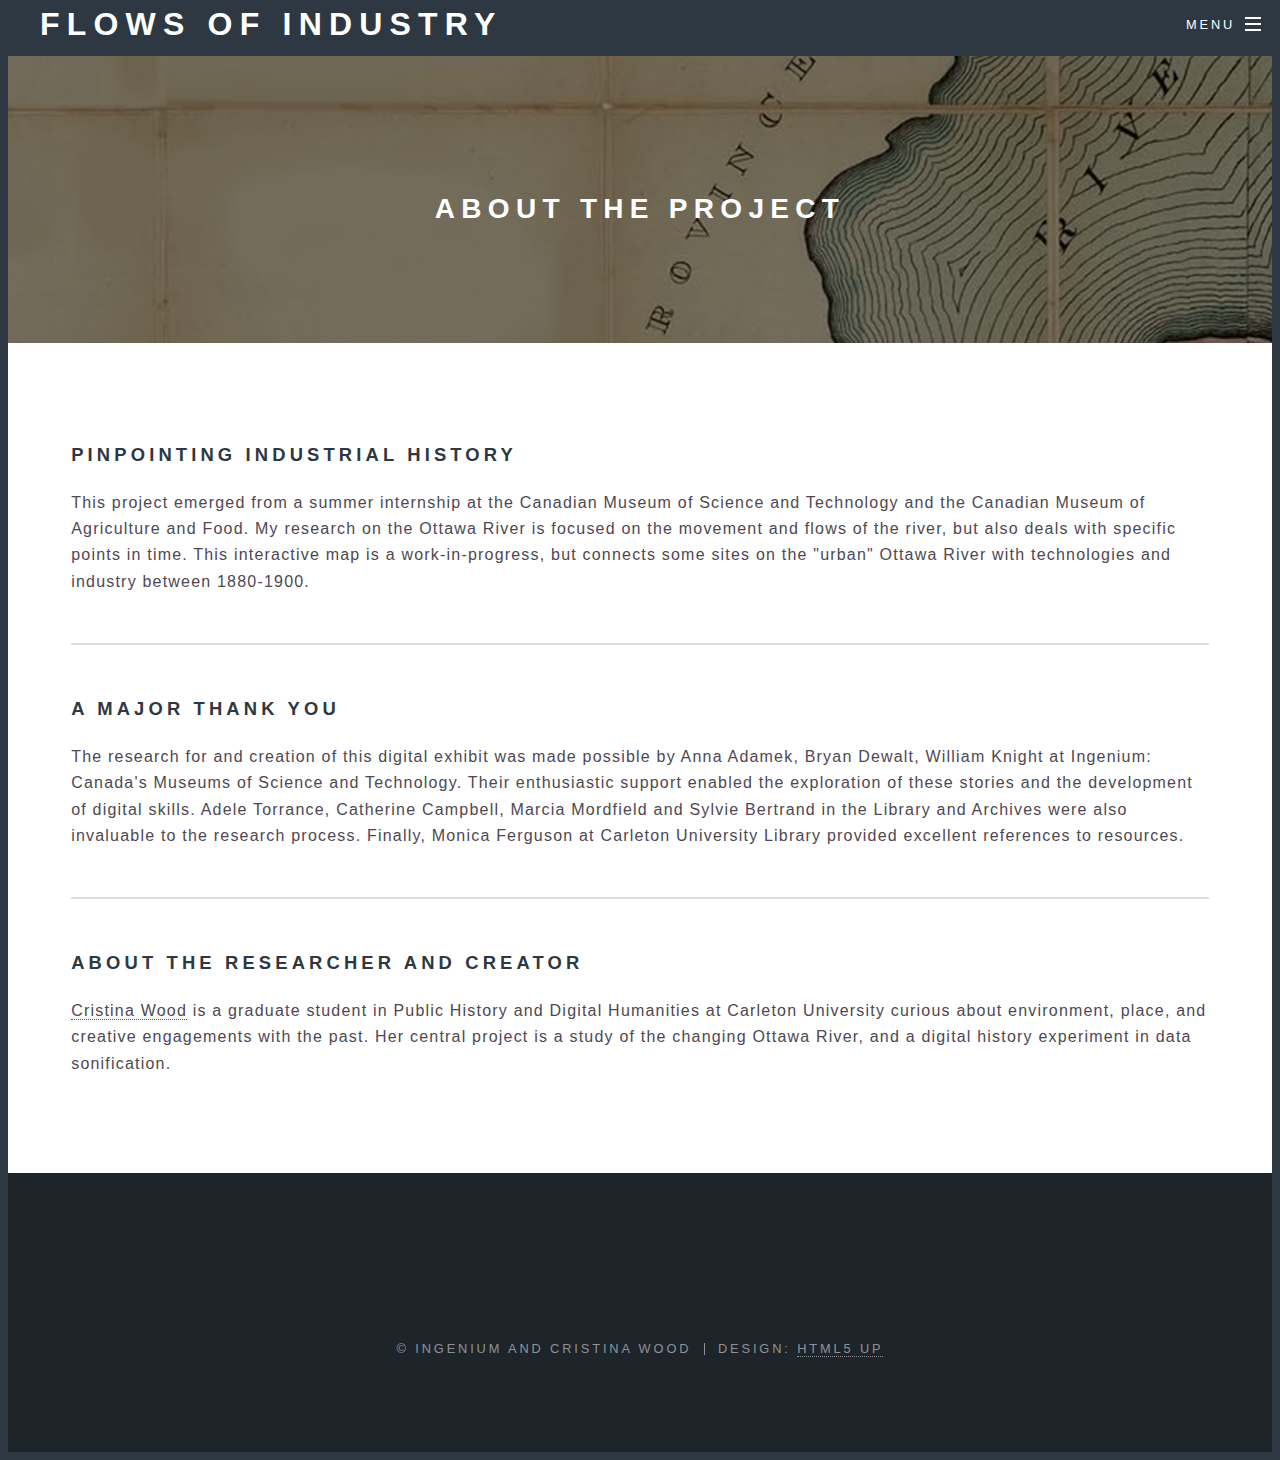
<file: static/about.html>
<!DOCTYPE HTML>
<!--
	Spectral by HTML5 UP
	html5up.net | @ajlkn
	Free for personal and commercial use under the CCA 3.0 license (html5up.net/license)
-->
<html>
	<head>
		<title>About</title>
		<meta charset="utf-8" />
		<meta name="viewport" content="width=device-width, initial-scale=1, user-scalable=no" />
		<link rel="stylesheet" href="assets/css/main2.css" />
		<noscript><link rel="stylesheet" href="assets/css/noscript.css" /></noscript>
	</head>
	<body class="is-preload">

		<!-- Page Wrapper -->
			<div id="page-wrapper">

				<!-- Header -->
					<header id="header">
						<h1><a href="index.html">Flows of Industry</a></h1>
						<nav id="nav">
							<ul>
								<li class="special">
									<a href="#menu" class="menuToggle"><span>Menu</span></a>
									<div id="menu">
										<ul>
											<li><a href="index.html">Home</a></li>
											<li><a href="map.html">Map</a></li>
											<li><a href="about.html">About</a></li>
										</ul>
									</div>
								</li>
							</ul>
						</nav>
					</header>

				<!-- Main -->
					<article id="main">
						<header>
							<h2>About the project</h2>
						</header>
						<section class="wrapper style5">
							<div class="inner">

								<h3>Pinpointing industrial history</h3>
								<p>This project emerged from a summer internship at the Canadian Museum of Science and Technology and the Canadian Museum of Agriculture and Food. My research on the Ottawa River is focused on the movement and flows of the river, but also deals with specific points in time. This interactive map is a work-in-progress, but connects some sites on the "urban" Ottawa River with technologies and industry between 1880-1900.</p>

								<hr />

								<h3>A major thank you</h3>
								<p>The research for and creation of this digital exhibit was made possible by Anna Adamek, Bryan Dewalt, William Knight at Ingenium: Canada's Museums of Science and Technology. Their enthusiastic support enabled the exploration of these stories and the development of digital skills. Adele Torrance, Catherine Campbell, Marcia Mordfield and Sylvie Bertrand in the Library and Archives were also invaluable to the research process. Finally, Monica Ferguson at Carleton University Library provided excellent references to resources.</p>

								<hr />

								<h3>About the researcher and creator</h3>
								<p><a href="https://carleton.ca/history/people/cristina-wood/">Cristina Wood</a> is a graduate student in Public History and Digital Humanities at Carleton University curious about environment, place, and creative engagements with the past. Her central project is a study of the changing Ottawa River, and a digital history experiment in data sonification.
								

							</div>
						</section>
					</article>

				<!-- Footer -->
					<footer id="footer">
						<ul class="icons">
							<li><a href="#" class="icon fa-twitter"><span class="label">Twitter</span></a></li>
							<li><a href="#" class="icon fa-facebook"><span class="label">Facebook</span></a></li>
							<li><a href="#" class="icon fa-instagram"><span class="label">Instagram</span></a></li>
							<li><a href="#" class="icon fa-dribbble"><span class="label">Dribbble</span></a></li>
							<li><a href="#" class="icon fa-envelope-o"><span class="label">Email</span></a></li>
						</ul>
						<ul class="copyright">
							<li>&copy; Ingenium and Cristina Wood</li><li>Design: <a href="http://html5up.net">HTML5 UP</a></li>
						</ul>
					</footer>

			</div>

		<!-- Scripts -->
			<script src="assets/js/jquery.min.js"></script>
			<script src="assets/js/jquery.scrollex.min.js"></script>
			<script src="assets/js/jquery.scrolly.min.js"></script>
			<script src="assets/js/browser.min.js"></script>
			<script src="assets/js/breakpoints.min.js"></script>
			<script src="assets/js/util.js"></script>
			<script src="assets/js/main.js"></script>

	</body>
</html>
</file>
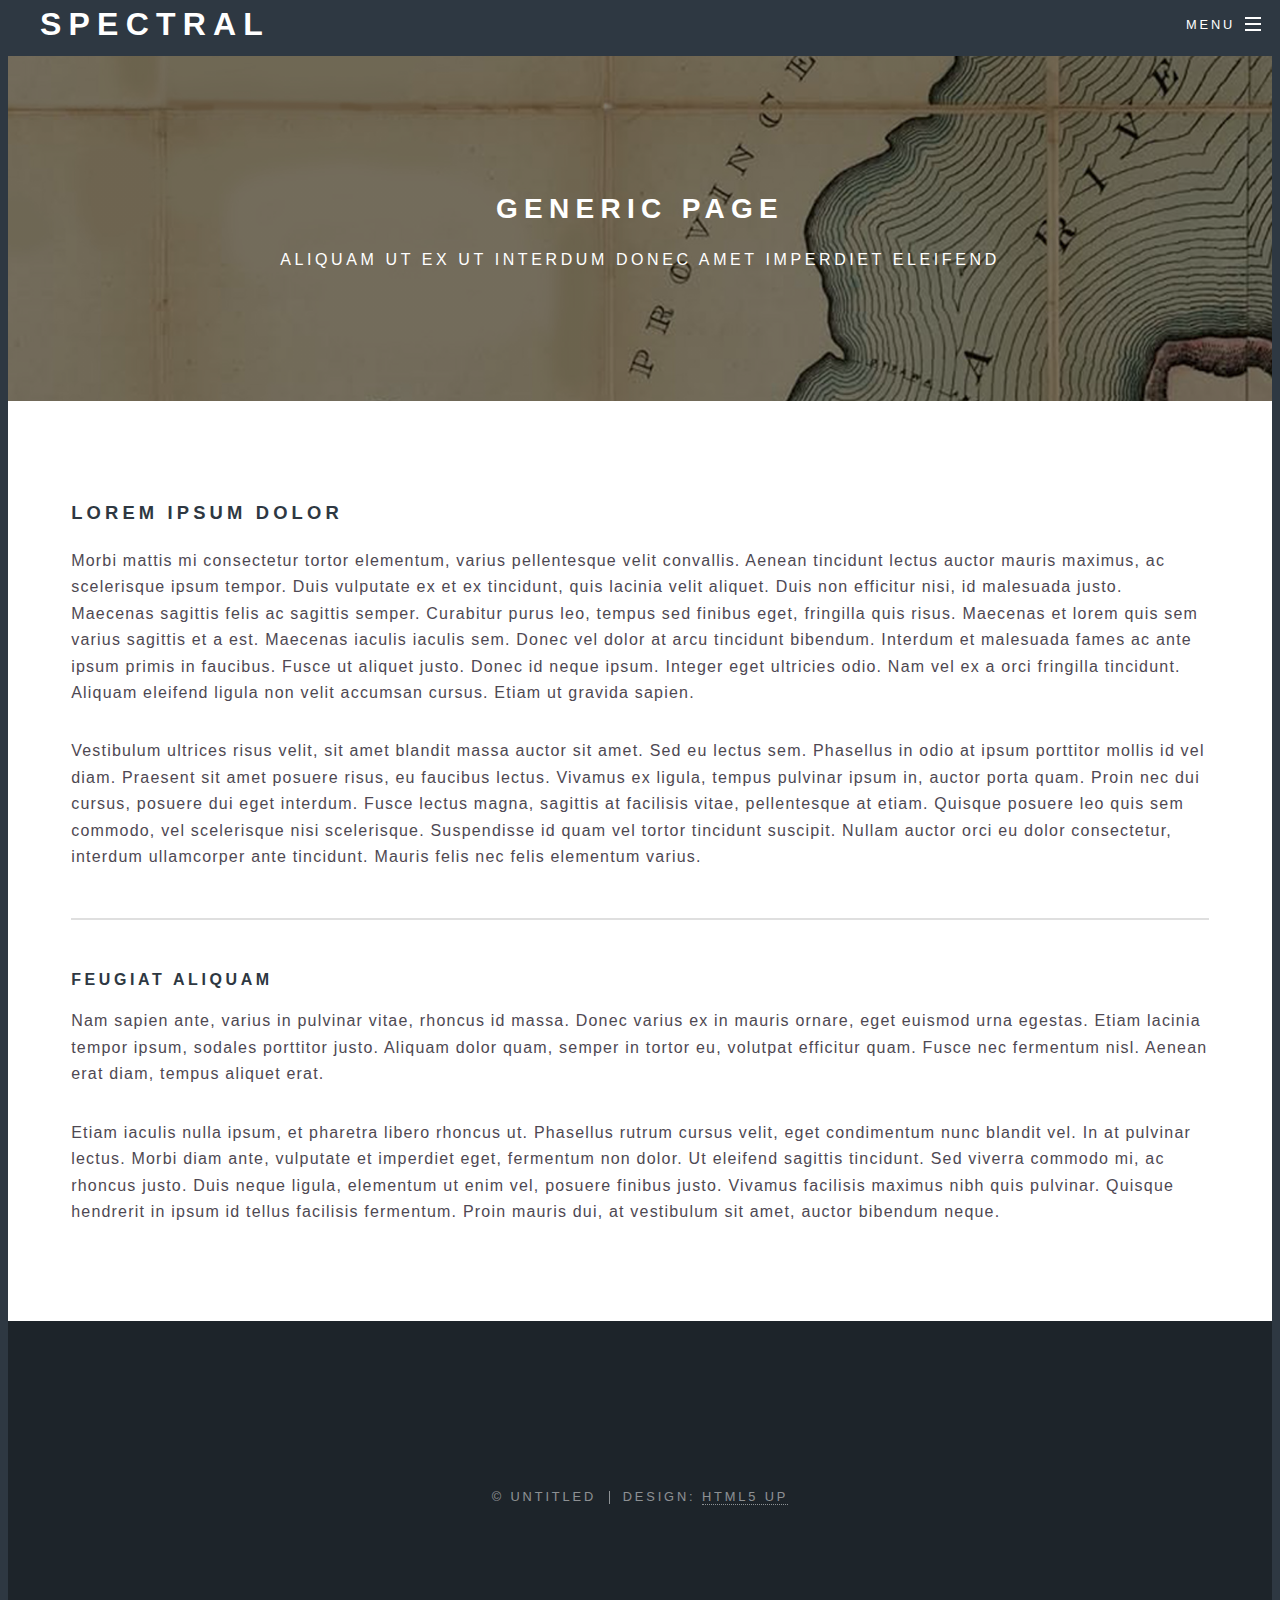
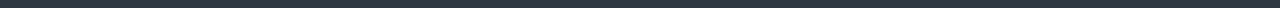
<file: static/generic.html>
<!DOCTYPE HTML>
<!--
	Spectral by HTML5 UP
	html5up.net | @ajlkn
	Free for personal and commercial use under the CCA 3.0 license (html5up.net/license)
-->
<html>
	<head>
		<title>Generic - Spectral by HTML5 UP</title>
		<meta charset="utf-8" />
		<meta name="viewport" content="width=device-width, initial-scale=1, user-scalable=no" />
		<link rel="stylesheet" href="assets/css/main2.css" />
		<noscript><link rel="stylesheet" href="assets/css/noscript.css" /></noscript>
	</head>
	<body class="is-preload">

		<!-- Page Wrapper -->
			<div id="page-wrapper">

				<!-- Header -->
					<header id="header">
						<h1><a href="index.html">Spectral</a></h1>
						<nav id="nav">
							<ul>
								<li class="special">
									<a href="#menu" class="menuToggle"><span>Menu</span></a>
									<div id="menu">
										<ul>
											<li><a href="index.html">Home</a></li>
											<li><a href="generic.html">Generic</a></li>
											<li><a href="elements.html">Elements</a></li>
											<li><a href="#">Sign Up</a></li>
											<li><a href="#">Log In</a></li>
										</ul>
									</div>
								</li>
							</ul>
						</nav>
					</header>

				<!-- Main -->
					<article id="main">
						<header>
							<h2>Generic Page</h2>
							<p>Aliquam ut ex ut interdum donec amet imperdiet eleifend</p>
						</header>
						<section class="wrapper style5">
							<div class="inner">

								<h3>Lorem ipsum dolor</h3>
								<p>Morbi mattis mi consectetur tortor elementum, varius pellentesque velit convallis. Aenean tincidunt lectus auctor mauris maximus, ac scelerisque ipsum tempor. Duis vulputate ex et ex tincidunt, quis lacinia velit aliquet. Duis non efficitur nisi, id malesuada justo. Maecenas sagittis felis ac sagittis semper. Curabitur purus leo, tempus sed finibus eget, fringilla quis risus. Maecenas et lorem quis sem varius sagittis et a est. Maecenas iaculis iaculis sem. Donec vel dolor at arcu tincidunt bibendum. Interdum et malesuada fames ac ante ipsum primis in faucibus. Fusce ut aliquet justo. Donec id neque ipsum. Integer eget ultricies odio. Nam vel ex a orci fringilla tincidunt. Aliquam eleifend ligula non velit accumsan cursus. Etiam ut gravida sapien.</p>

								<p>Vestibulum ultrices risus velit, sit amet blandit massa auctor sit amet. Sed eu lectus sem. Phasellus in odio at ipsum porttitor mollis id vel diam. Praesent sit amet posuere risus, eu faucibus lectus. Vivamus ex ligula, tempus pulvinar ipsum in, auctor porta quam. Proin nec dui cursus, posuere dui eget interdum. Fusce lectus magna, sagittis at facilisis vitae, pellentesque at etiam. Quisque posuere leo quis sem commodo, vel scelerisque nisi scelerisque. Suspendisse id quam vel tortor tincidunt suscipit. Nullam auctor orci eu dolor consectetur, interdum ullamcorper ante tincidunt. Mauris felis nec felis elementum varius.</p>

								<hr />

								<h4>Feugiat aliquam</h4>
								<p>Nam sapien ante, varius in pulvinar vitae, rhoncus id massa. Donec varius ex in mauris ornare, eget euismod urna egestas. Etiam lacinia tempor ipsum, sodales porttitor justo. Aliquam dolor quam, semper in tortor eu, volutpat efficitur quam. Fusce nec fermentum nisl. Aenean erat diam, tempus aliquet erat.</p>

								<p>Etiam iaculis nulla ipsum, et pharetra libero rhoncus ut. Phasellus rutrum cursus velit, eget condimentum nunc blandit vel. In at pulvinar lectus. Morbi diam ante, vulputate et imperdiet eget, fermentum non dolor. Ut eleifend sagittis tincidunt. Sed viverra commodo mi, ac rhoncus justo. Duis neque ligula, elementum ut enim vel, posuere finibus justo. Vivamus facilisis maximus nibh quis pulvinar. Quisque hendrerit in ipsum id tellus facilisis fermentum. Proin mauris dui, at vestibulum sit amet, auctor bibendum neque.</p>

							</div>
						</section>
					</article>

				<!-- Footer -->
					<footer id="footer">
						<ul class="icons">
							<li><a href="#" class="icon fa-twitter"><span class="label">Twitter</span></a></li>
							<li><a href="#" class="icon fa-facebook"><span class="label">Facebook</span></a></li>
							<li><a href="#" class="icon fa-instagram"><span class="label">Instagram</span></a></li>
							<li><a href="#" class="icon fa-dribbble"><span class="label">Dribbble</span></a></li>
							<li><a href="#" class="icon fa-envelope-o"><span class="label">Email</span></a></li>
						</ul>
						<ul class="copyright">
							<li>&copy; Untitled</li><li>Design: <a href="http://html5up.net">HTML5 UP</a></li>
						</ul>
					</footer>

			</div>

		<!-- Scripts -->
			<script src="assets/js/jquery.min.js"></script>
			<script src="assets/js/jquery.scrollex.min.js"></script>
			<script src="assets/js/jquery.scrolly.min.js"></script>
			<script src="assets/js/browser.min.js"></script>
			<script src="assets/js/breakpoints.min.js"></script>
			<script src="assets/js/util.js"></script>
			<script src="assets/js/main.js"></script>

	</body>
</html>
</file>
<file: static/assets/css/noscript.css>
/*
	Spectral by HTML5 UP
	html5up.net | @ajlkn
	Free for personal and commercial use under the CCA 3.0 license (html5up.net/license)
*/

/* Banner */

	body.is-preload #banner h2 {
		-moz-transform: none;
		-webkit-transform: none;
		-ms-transform: none;
		transform: none;
		opacity: 1;
	}

		body.is-preload #banner h2:before, body.is-preload #banner h2:after {
			width: 100%;
		}

	body.is-preload #banner .more {
		-moz-transform: none;
		-webkit-transform: none;
		-ms-transform: none;
		transform: none;
		opacity: 1;
	}

	body.is-preload #banner:after {
		opacity: 0;
	}
</file>
<file: static/assets/css/main2.css>
<style>
@import url('https://fonts.googleapis.com/css?family=Montserrat:400,400i,600,600i,800,800i');
</style>
@import url(font-awesome.min.css);

html, body, div, span, applet, object,
iframe, h1, h2, h3, h4, h5, h6, p, blockquote,
pre, a, abbr, acronym, address, big, cite,
code, del, dfn, em, img, ins, kbd, q, s, samp,
small, strike, strong, sub, sup, tt, var, b,
u, i, center, dl, dt, dd, ol, ul, li, fieldset,
form, label, legend, table, caption, tbody,
tfoot, thead, tr, th, td, article, aside,
canvas, details, embed, figure, figcaption,
footer, header, hgroup, menu, nav, output, ruby,
section, summary, time, mark, audio, video {
	margin: 0;
	padding: 0;
	border: 0;
	font-size: 100%;
	font: inherit;
	vertical-align: baseline;}

article, aside, details, figcaption, figure,
footer, header, hgroup, menu, nav, section {
	display: block;}

#mapid { 
	height: 180px; 
}

body {
	line-height: 1;
}

ol, ul {
	list-style: none;
}

blockquote, q {
	quotes: none;
}

	blockquote:before, blockquote:after, q:before, q:after {
		content: '';
		content: none;
	}

table {
	border-collapse: collapse;
	border-spacing: 0;
}

body {
	-webkit-text-size-adjust: none;
}

mark {
	background-color: transparent;
	color: inherit;
}

input::-moz-focus-inner {
	border: 0;
	padding: 0;
}

input, select, textarea {
	-moz-appearance: none;
	-webkit-appearance: none;
	-ms-appearance: none;
	appearance: none;
}

/* Basic */

	@-ms-viewport {
		width: device-width;
	}

	html {
		box-sizing: border-box;
	}

	*, *:before, *:after {
		box-sizing: inherit;
	}

	body {
		background: #2e3842;
	}

		body.is-preload *, body.is-preload *:before, body.is-preload *:after {
			-moz-animation: none !important;
			-webkit-animation: none !important;
			-ms-animation: none !important;
			animation: none !important;
			-moz-transition: none !important;
			-webkit-transition: none !important;
			-ms-transition: none !important;
			transition: none !important;
		}

	body, input, select, textarea {
		color: #fff;
		font-family: 'Montserrat', Helvetica, sans-serif;
		font-size: 15pt;
		font-weight: 400;
		letter-spacing: 0.075em;
		line-height: 1.65em;
	}

		@media screen and (max-width: 1680px) {

			body, input, select, textarea {
				font-size: 13pt;
			}

		}

		@media screen and (max-width: 1280px) {

			body, input, select, textarea {
				font-size: 12pt;
			}

		}

		@media screen and (max-width: 736px) {

			body, input, select, textarea {
				font-size: 11pt;
				letter-spacing: 0.0375em;
			}

		}

	a {
		-moz-transition: color 0.2s ease, border-bottom-color 0.2s ease;
		-webkit-transition: color 0.2s ease, border-bottom-color 0.2s ease;
		-ms-transition: color 0.2s ease, border-bottom-color 0.2s ease;
		transition: color 0.2s ease, border-bottom-color 0.2s ease;
		border-bottom: dotted 1px;
		color: inherit;
		text-decoration: none;
	}

		a:hover {
			border-bottom-color: transparent;
		}

	strong, b {
		color: #fff;
		font-weight: 600;
	}

	em, i {
		font-style: italic;
	}

	p {
		margin: 0 0 2em 0;
	}

	h1, h2, h3, h4, h5, h6 {
		color: #fff;
		font-weight: 800;
		letter-spacing: 0.225em;
		line-height: 1em;
		margin: 0 0 1em 0;
		text-transform: uppercase;
	}

		h1 a, h2 a, h3 a, h4 a, h5 a, h6 a {
			color: inherit;
			text-decoration: none;
		}

	h2 {
		font-size: 1.35em;
		line-height: 1.75em;
	}

		@media screen and (max-width: 736px) {

			h2 {
				font-size: 1.1em;
				line-height: 1.65em;
			}

		}

	h3 {
		font-size: 1.15em;
		line-height: 1.75em;
	}

		@media screen and (max-width: 736px) {

			h3 {
				font-size: 1em;
				line-height: 1.65em;
			}

		}

	h4 {
		font-size: 1em;
		line-height: 1.5em;
	}

	h5 {
		font-size: 0.8em;
		line-height: 1.5em;
	}

	h6 {
		font-size: 0.7em;
		line-height: 1.5em;
	}

	sub {
		font-size: 0.8em;
		position: relative;
		top: 0.5em;
	}

	sup {
		font-size: 0.8em;
		position: relative;
		top: -0.5em;
	}

	hr {
		border: 0;
		border-bottom: solid 2px #fff;
		margin: 3em 0;
	}

		hr.major {
			margin: 4.5em 0;
		}

	blockquote {
		border-left: solid 4px #fff;
		font-style: italic;
		margin: 0 0 2em 0;
		padding: 0.5em 0 0.5em 2em;
	}

	code {
		background: rgba(144, 144, 144, 0.25);
		border-radius: 3px;
		font-family: "Courier New", monospace;
		font-size: 0.9em;
		letter-spacing: 0;
		margin: 0 0.25em;
		padding: 0.25em 0.65em;
	}

	pre {
		-webkit-overflow-scrolling: touch;
		font-family: "Courier New", monospace;
		font-size: 0.9em;
		margin: 0 0 2em 0;
	}

		pre code {
			display: block;
			line-height: 1.75em;
			padding: 1em 1.5em;
			overflow-x: auto;
		}

	.align-left {
		text-align: left;
	}

	.align-center {
		text-align: center;
	}

	.align-right {
		text-align: right;
	}

/* Row */

	.row {
		display: flex;
		flex-wrap: wrap;
		box-sizing: border-box;
		align-items: stretch;
	}

		.row > * {
			box-sizing: border-box;
		}

		.row.gtr-uniform > * > :last-child {
			margin-bottom: 0;
		}

		.row.aln-left {
			justify-content: flex-start;
		}

		.row.aln-center {
			justify-content: center;
		}

		.row.aln-right {
			justify-content: flex-end;
		}

		.row.aln-top {
			align-items: flex-start;
		}

		.row.aln-middle {
			align-items: center;
		}

		.row.aln-bottom {
			align-items: flex-end;
		}

		.row > .imp {
			order: -1;
		}

		.row > .col-1 {
			width: 8.3333333333%;
		}

		.row > .off-1 {
			margin-left: 8.3333333333%;
		}

		.row > .col-2 {
			width: 16.6666666667%;
		}

		.row > .off-2 {
			margin-left: 16.6666666667%;
		}

		.row > .col-3 {
			width: 25%;
		}

		.row > .off-3 {
			margin-left: 25%;
		}

		.row > .col-4 {
			width: 33.3333333333%;
		}

		.row > .off-4 {
			margin-left: 33.3333333333%;
		}

		.row > .col-5 {
			width: 41.6666666667%;
		}

		.row > .off-5 {
			margin-left: 41.6666666667%;
		}

		.row > .col-6 {
			width: 50%;
		}

		.row > .off-6 {
			margin-left: 50%;
		}

		.row > .col-7 {
			width: 58.3333333333%;
		}

		.row > .off-7 {
			margin-left: 58.3333333333%;
		}

		.row > .col-8 {
			width: 66.6666666667%;
		}

		.row > .off-8 {
			margin-left: 66.6666666667%;
		}

		.row > .col-9 {
			width: 75%;
		}

		.row > .off-9 {
			margin-left: 75%;
		}

		.row > .col-10 {
			width: 83.3333333333%;
		}

		.row > .off-10 {
			margin-left: 83.3333333333%;
		}

		.row > .col-11 {
			width: 91.6666666667%;
		}

		.row > .off-11 {
			margin-left: 91.6666666667%;
		}

		.row > .col-12 {
			width: 100%;
		}

		.row > .off-12 {
			margin-left: 100%;
		}

		.row.gtr-0 {
			margin-top: 0;
			margin-left: 0em;
		}

			.row.gtr-0 > * {
				padding: 0 0 0 0em;
			}

			.row.gtr-0.gtr-uniform {
				margin-top: 0em;
			}

				.row.gtr-0.gtr-uniform > * {
					padding-top: 0em;
				}

		.row.gtr-25 {
			margin-top: 0;
			margin-left: -0.375em;
		}

			.row.gtr-25 > * {
				padding: 0 0 0 0.375em;
			}

			.row.gtr-25.gtr-uniform {
				margin-top: -0.375em;
			}

				.row.gtr-25.gtr-uniform > * {
					padding-top: 0.375em;
				}

		.row.gtr-50 {
			margin-top: 0;
			margin-left: -0.75em;
		}

			.row.gtr-50 > * {
				padding: 0 0 0 0.75em;
			}

			.row.gtr-50.gtr-uniform {
				margin-top: -0.75em;
			}

				.row.gtr-50.gtr-uniform > * {
					padding-top: 0.75em;
				}

		.row {
			margin-top: 0;
			margin-left: -1.5em;
		}

			.row > * {
				padding: 0 0 0 1.5em;
			}

			.row.gtr-uniform {
				margin-top: -1.5em;
			}

				.row.gtr-uniform > * {
					padding-top: 1.5em;
				}

		.row.gtr-150 {
			margin-top: 0;
			margin-left: -2.25em;
		}

			.row.gtr-150 > * {
				padding: 0 0 0 2.25em;
			}

			.row.gtr-150.gtr-uniform {
				margin-top: -2.25em;
			}

				.row.gtr-150.gtr-uniform > * {
					padding-top: 2.25em;
				}

		.row.gtr-200 {
			margin-top: 0;
			margin-left: -3em;
		}

			.row.gtr-200 > * {
				padding: 0 0 0 3em;
			}

			.row.gtr-200.gtr-uniform {
				margin-top: -3em;
			}

				.row.gtr-200.gtr-uniform > * {
					padding-top: 3em;
				}

		@media screen and (max-width: 1680px) {

			.row {
				display: flex;
				flex-wrap: wrap;
				box-sizing: border-box;
				align-items: stretch;
			}

				.row > * {
					box-sizing: border-box;
				}

				.row.gtr-uniform > * > :last-child {
					margin-bottom: 0;
				}

				.row.aln-left {
					justify-content: flex-start;
				}

				.row.aln-center {
					justify-content: center;
				}

				.row.aln-right {
					justify-content: flex-end;
				}

				.row.aln-top {
					align-items: flex-start;
				}

				.row.aln-middle {
					align-items: center;
				}

				.row.aln-bottom {
					align-items: flex-end;
				}

				.row > .imp-xlarge {
					order: -1;
				}

				.row > .col-1-xlarge {
					width: 8.3333333333%;
				}

				.row > .off-1-xlarge {
					margin-left: 8.3333333333%;
				}

				.row > .col-2-xlarge {
					width: 16.6666666667%;
				}

				.row > .off-2-xlarge {
					margin-left: 16.6666666667%;
				}

				.row > .col-3-xlarge {
					width: 25%;
				}

				.row > .off-3-xlarge {
					margin-left: 25%;
				}

				.row > .col-4-xlarge {
					width: 33.3333333333%;
				}

				.row > .off-4-xlarge {
					margin-left: 33.3333333333%;
				}

				.row > .col-5-xlarge {
					width: 41.6666666667%;
				}

				.row > .off-5-xlarge {
					margin-left: 41.6666666667%;
				}

				.row > .col-6-xlarge {
					width: 50%;
				}

				.row > .off-6-xlarge {
					margin-left: 50%;
				}

				.row > .col-7-xlarge {
					width: 58.3333333333%;
				}

				.row > .off-7-xlarge {
					margin-left: 58.3333333333%;
				}

				.row > .col-8-xlarge {
					width: 66.6666666667%;
				}

				.row > .off-8-xlarge {
					margin-left: 66.6666666667%;
				}

				.row > .col-9-xlarge {
					width: 75%;
				}

				.row > .off-9-xlarge {
					margin-left: 75%;
				}

				.row > .col-10-xlarge {
					width: 83.3333333333%;
				}

				.row > .off-10-xlarge {
					margin-left: 83.3333333333%;
				}

				.row > .col-11-xlarge {
					width: 91.6666666667%;
				}

				.row > .off-11-xlarge {
					margin-left: 91.6666666667%;
				}

				.row > .col-12-xlarge {
					width: 100%;
				}

				.row > .off-12-xlarge {
					margin-left: 100%;
				}

				.row.gtr-0 {
					margin-top: 0;
					margin-left: 0em;
				}

					.row.gtr-0 > * {
						padding: 0 0 0 0em;
					}

					.row.gtr-0.gtr-uniform {
						margin-top: 0em;
					}

						.row.gtr-0.gtr-uniform > * {
							padding-top: 0em;
						}

				.row.gtr-25 {
					margin-top: 0;
					margin-left: -0.375em;
				}

					.row.gtr-25 > * {
						padding: 0 0 0 0.375em;
					}

					.row.gtr-25.gtr-uniform {
						margin-top: -0.375em;
					}

						.row.gtr-25.gtr-uniform > * {
							padding-top: 0.375em;
						}

				.row.gtr-50 {
					margin-top: 0;
					margin-left: -0.75em;
				}

					.row.gtr-50 > * {
						padding: 0 0 0 0.75em;
					}

					.row.gtr-50.gtr-uniform {
						margin-top: -0.75em;
					}

						.row.gtr-50.gtr-uniform > * {
							padding-top: 0.75em;
						}

				.row {
					margin-top: 0;
					margin-left: -1.5em;
				}

					.row > * {
						padding: 0 0 0 1.5em;
					}

					.row.gtr-uniform {
						margin-top: -1.5em;
					}

						.row.gtr-uniform > * {
							padding-top: 1.5em;
						}

				.row.gtr-150 {
					margin-top: 0;
					margin-left: -2.25em;
				}

					.row.gtr-150 > * {
						padding: 0 0 0 2.25em;
					}

					.row.gtr-150.gtr-uniform {
						margin-top: -2.25em;
					}

						.row.gtr-150.gtr-uniform > * {
							padding-top: 2.25em;
						}

				.row.gtr-200 {
					margin-top: 0;
					margin-left: -3em;
				}

					.row.gtr-200 > * {
						padding: 0 0 0 3em;
					}

					.row.gtr-200.gtr-uniform {
						margin-top: -3em;
					}

						.row.gtr-200.gtr-uniform > * {
							padding-top: 3em;
						}

		}

		@media screen and (max-width: 1280px) {

			.row {
				display: flex;
				flex-wrap: wrap;
				box-sizing: border-box;
				align-items: stretch;
			}

				.row > * {
					box-sizing: border-box;
				}

				.row.gtr-uniform > * > :last-child {
					margin-bottom: 0;
				}

				.row.aln-left {
					justify-content: flex-start;
				}

				.row.aln-center {
					justify-content: center;
				}

				.row.aln-right {
					justify-content: flex-end;
				}

				.row.aln-top {
					align-items: flex-start;
				}

				.row.aln-middle {
					align-items: center;
				}

				.row.aln-bottom {
					align-items: flex-end;
				}

				.row > .imp-large {
					order: -1;
				}

				.row > .col-1-large {
					width: 8.3333333333%;
				}

				.row > .off-1-large {
					margin-left: 8.3333333333%;
				}

				.row > .col-2-large {
					width: 16.6666666667%;
				}

				.row > .off-2-large {
					margin-left: 16.6666666667%;
				}

				.row > .col-3-large {
					width: 25%;
				}

				.row > .off-3-large {
					margin-left: 25%;
				}

				.row > .col-4-large {
					width: 33.3333333333%;
				}

				.row > .off-4-large {
					margin-left: 33.3333333333%;
				}

				.row > .col-5-large {
					width: 41.6666666667%;
				}

				.row > .off-5-large {
					margin-left: 41.6666666667%;
				}

				.row > .col-6-large {
					width: 50%;
				}

				.row > .off-6-large {
					margin-left: 50%;
				}

				.row > .col-7-large {
					width: 58.3333333333%;
				}

				.row > .off-7-large {
					margin-left: 58.3333333333%;
				}

				.row > .col-8-large {
					width: 66.6666666667%;
				}

				.row > .off-8-large {
					margin-left: 66.6666666667%;
				}

				.row > .col-9-large {
					width: 75%;
				}

				.row > .off-9-large {
					margin-left: 75%;
				}

				.row > .col-10-large {
					width: 83.3333333333%;
				}

				.row > .off-10-large {
					margin-left: 83.3333333333%;
				}

				.row > .col-11-large {
					width: 91.6666666667%;
				}

				.row > .off-11-large {
					margin-left: 91.6666666667%;
				}

				.row > .col-12-large {
					width: 100%;
				}

				.row > .off-12-large {
					margin-left: 100%;
				}

				.row.gtr-0 {
					margin-top: 0;
					margin-left: 0em;
				}

					.row.gtr-0 > * {
						padding: 0 0 0 0em;
					}

					.row.gtr-0.gtr-uniform {
						margin-top: 0em;
					}

						.row.gtr-0.gtr-uniform > * {
							padding-top: 0em;
						}

				.row.gtr-25 {
					margin-top: 0;
					margin-left: -0.375em;
				}

					.row.gtr-25 > * {
						padding: 0 0 0 0.375em;
					}

					.row.gtr-25.gtr-uniform {
						margin-top: -0.375em;
					}

						.row.gtr-25.gtr-uniform > * {
							padding-top: 0.375em;
						}

				.row.gtr-50 {
					margin-top: 0;
					margin-left: -0.75em;
				}

					.row.gtr-50 > * {
						padding: 0 0 0 0.75em;
					}

					.row.gtr-50.gtr-uniform {
						margin-top: -0.75em;
					}

						.row.gtr-50.gtr-uniform > * {
							padding-top: 0.75em;
						}

				.row {
					margin-top: 0;
					margin-left: -1.5em;
				}

					.row > * {
						padding: 0 0 0 1.5em;
					}

					.row.gtr-uniform {
						margin-top: -1.5em;
					}

						.row.gtr-uniform > * {
							padding-top: 1.5em;
						}

				.row.gtr-150 {
					margin-top: 0;
					margin-left: -2.25em;
				}

					.row.gtr-150 > * {
						padding: 0 0 0 2.25em;
					}

					.row.gtr-150.gtr-uniform {
						margin-top: -2.25em;
					}

						.row.gtr-150.gtr-uniform > * {
							padding-top: 2.25em;
						}

				.row.gtr-200 {
					margin-top: 0;
					margin-left: -3em;
				}

					.row.gtr-200 > * {
						padding: 0 0 0 3em;
					}

					.row.gtr-200.gtr-uniform {
						margin-top: -3em;
					}

						.row.gtr-200.gtr-uniform > * {
							padding-top: 3em;
						}

		}

		@media screen and (max-width: 980px) {

			.row {
				display: flex;
				flex-wrap: wrap;
				box-sizing: border-box;
				align-items: stretch;
			}

				.row > * {
					box-sizing: border-box;
				}

				.row.gtr-uniform > * > :last-child {
					margin-bottom: 0;
				}

				.row.aln-left {
					justify-content: flex-start;
				}

				.row.aln-center {
					justify-content: center;
				}

				.row.aln-right {
					justify-content: flex-end;
				}

				.row.aln-top {
					align-items: flex-start;
				}

				.row.aln-middle {
					align-items: center;
				}

				.row.aln-bottom {
					align-items: flex-end;
				}

				.row > .imp-medium {
					order: -1;
				}

				.row > .col-1-medium {
					width: 8.3333333333%;
				}

				.row > .off-1-medium {
					margin-left: 8.3333333333%;
				}

				.row > .col-2-medium {
					width: 16.6666666667%;
				}

				.row > .off-2-medium {
					margin-left: 16.6666666667%;
				}

				.row > .col-3-medium {
					width: 25%;
				}

				.row > .off-3-medium {
					margin-left: 25%;
				}

				.row > .col-4-medium {
					width: 33.3333333333%;
				}

				.row > .off-4-medium {
					margin-left: 33.3333333333%;
				}

				.row > .col-5-medium {
					width: 41.6666666667%;
				}

				.row > .off-5-medium {
					margin-left: 41.6666666667%;
				}

				.row > .col-6-medium {
					width: 50%;
				}

				.row > .off-6-medium {
					margin-left: 50%;
				}

				.row > .col-7-medium {
					width: 58.3333333333%;
				}

				.row > .off-7-medium {
					margin-left: 58.3333333333%;
				}

				.row > .col-8-medium {
					width: 66.6666666667%;
				}

				.row > .off-8-medium {
					margin-left: 66.6666666667%;
				}

				.row > .col-9-medium {
					width: 75%;
				}

				.row > .off-9-medium {
					margin-left: 75%;
				}

				.row > .col-10-medium {
					width: 83.3333333333%;
				}

				.row > .off-10-medium {
					margin-left: 83.3333333333%;
				}

				.row > .col-11-medium {
					width: 91.6666666667%;
				}

				.row > .off-11-medium {
					margin-left: 91.6666666667%;
				}

				.row > .col-12-medium {
					width: 100%;
				}

				.row > .off-12-medium {
					margin-left: 100%;
				}

				.row.gtr-0 {
					margin-top: 0;
					margin-left: 0em;
				}

					.row.gtr-0 > * {
						padding: 0 0 0 0em;
					}

					.row.gtr-0.gtr-uniform {
						margin-top: 0em;
					}

						.row.gtr-0.gtr-uniform > * {
							padding-top: 0em;
						}

				.row.gtr-25 {
					margin-top: 0;
					margin-left: -0.375em;
				}

					.row.gtr-25 > * {
						padding: 0 0 0 0.375em;
					}

					.row.gtr-25.gtr-uniform {
						margin-top: -0.375em;
					}

						.row.gtr-25.gtr-uniform > * {
							padding-top: 0.375em;
						}

				.row.gtr-50 {
					margin-top: 0;
					margin-left: -0.75em;
				}

					.row.gtr-50 > * {
						padding: 0 0 0 0.75em;
					}

					.row.gtr-50.gtr-uniform {
						margin-top: -0.75em;
					}

						.row.gtr-50.gtr-uniform > * {
							padding-top: 0.75em;
						}

				.row {
					margin-top: 0;
					margin-left: -1.5em;
				}

					.row > * {
						padding: 0 0 0 1.5em;
					}

					.row.gtr-uniform {
						margin-top: -1.5em;
					}

						.row.gtr-uniform > * {
							padding-top: 1.5em;
						}

				.row.gtr-150 {
					margin-top: 0;
					margin-left: -2.25em;
				}

					.row.gtr-150 > * {
						padding: 0 0 0 2.25em;
					}

					.row.gtr-150.gtr-uniform {
						margin-top: -2.25em;
					}

						.row.gtr-150.gtr-uniform > * {
							padding-top: 2.25em;
						}

				.row.gtr-200 {
					margin-top: 0;
					margin-left: -3em;
				}

					.row.gtr-200 > * {
						padding: 0 0 0 3em;
					}

					.row.gtr-200.gtr-uniform {
						margin-top: -3em;
					}

						.row.gtr-200.gtr-uniform > * {
							padding-top: 3em;
						}

		}

		@media screen and (max-width: 736px) {

			.row {
				display: flex;
				flex-wrap: wrap;
				box-sizing: border-box;
				align-items: stretch;
			}

				.row > * {
					box-sizing: border-box;
				}

				.row.gtr-uniform > * > :last-child {
					margin-bottom: 0;
				}

				.row.aln-left {
					justify-content: flex-start;
				}

				.row.aln-center {
					justify-content: center;
				}

				.row.aln-right {
					justify-content: flex-end;
				}

				.row.aln-top {
					align-items: flex-start;
				}

				.row.aln-middle {
					align-items: center;
				}

				.row.aln-bottom {
					align-items: flex-end;
				}

				.row > .imp-small {
					order: -1;
				}

				.row > .col-1-small {
					width: 8.3333333333%;
				}

				.row > .off-1-small {
					margin-left: 8.3333333333%;
				}

				.row > .col-2-small {
					width: 16.6666666667%;
				}

				.row > .off-2-small {
					margin-left: 16.6666666667%;
				}

				.row > .col-3-small {
					width: 25%;
				}

				.row > .off-3-small {
					margin-left: 25%;
				}

				.row > .col-4-small {
					width: 33.3333333333%;
				}

				.row > .off-4-small {
					margin-left: 33.3333333333%;
				}

				.row > .col-5-small {
					width: 41.6666666667%;
				}

				.row > .off-5-small {
					margin-left: 41.6666666667%;
				}

				.row > .col-6-small {
					width: 50%;
				}

				.row > .off-6-small {
					margin-left: 50%;
				}

				.row > .col-7-small {
					width: 58.3333333333%;
				}

				.row > .off-7-small {
					margin-left: 58.3333333333%;
				}

				.row > .col-8-small {
					width: 66.6666666667%;
				}

				.row > .off-8-small {
					margin-left: 66.6666666667%;
				}

				.row > .col-9-small {
					width: 75%;
				}

				.row > .off-9-small {
					margin-left: 75%;
				}

				.row > .col-10-small {
					width: 83.3333333333%;
				}

				.row > .off-10-small {
					margin-left: 83.3333333333%;
				}

				.row > .col-11-small {
					width: 91.6666666667%;
				}

				.row > .off-11-small {
					margin-left: 91.6666666667%;
				}

				.row > .col-12-small {
					width: 100%;
				}

				.row > .off-12-small {
					margin-left: 100%;
				}

				.row.gtr-0 {
					margin-top: 0;
					margin-left: 0em;
				}

					.row.gtr-0 > * {
						padding: 0 0 0 0em;
					}

					.row.gtr-0.gtr-uniform {
						margin-top: 0em;
					}

						.row.gtr-0.gtr-uniform > * {
							padding-top: 0em;
						}

				.row.gtr-25 {
					margin-top: 0;
					margin-left: -0.375em;
				}

					.row.gtr-25 > * {
						padding: 0 0 0 0.375em;
					}

					.row.gtr-25.gtr-uniform {
						margin-top: -0.375em;
					}

						.row.gtr-25.gtr-uniform > * {
							padding-top: 0.375em;
						}

				.row.gtr-50 {
					margin-top: 0;
					margin-left: -0.75em;
				}

					.row.gtr-50 > * {
						padding: 0 0 0 0.75em;
					}

					.row.gtr-50.gtr-uniform {
						margin-top: -0.75em;
					}

						.row.gtr-50.gtr-uniform > * {
							padding-top: 0.75em;
						}

				.row {
					margin-top: 0;
					margin-left: -1.5em;
				}

					.row > * {
						padding: 0 0 0 1.5em;
					}

					.row.gtr-uniform {
						margin-top: -1.5em;
					}

						.row.gtr-uniform > * {
							padding-top: 1.5em;
						}

				.row.gtr-150 {
					margin-top: 0;
					margin-left: -2.25em;
				}

					.row.gtr-150 > * {
						padding: 0 0 0 2.25em;
					}

					.row.gtr-150.gtr-uniform {
						margin-top: -2.25em;
					}

						.row.gtr-150.gtr-uniform > * {
							padding-top: 2.25em;
						}

				.row.gtr-200 {
					margin-top: 0;
					margin-left: -3em;
				}

					.row.gtr-200 > * {
						padding: 0 0 0 3em;
					}

					.row.gtr-200.gtr-uniform {
						margin-top: -3em;
					}

						.row.gtr-200.gtr-uniform > * {
							padding-top: 3em;
						}

		}

		@media screen and (max-width: 480px) {

			.row {
				display: flex;
				flex-wrap: wrap;
				box-sizing: border-box;
				align-items: stretch;
			}

				.row > * {
					box-sizing: border-box;
				}

				.row.gtr-uniform > * > :last-child {
					margin-bottom: 0;
				}

				.row.aln-left {
					justify-content: flex-start;
				}

				.row.aln-center {
					justify-content: center;
				}

				.row.aln-right {
					justify-content: flex-end;
				}

				.row.aln-top {
					align-items: flex-start;
				}

				.row.aln-middle {
					align-items: center;
				}

				.row.aln-bottom {
					align-items: flex-end;
				}

				.row > .imp-xsmall {
					order: -1;
				}

				.row > .col-1-xsmall {
					width: 8.3333333333%;
				}

				.row > .off-1-xsmall {
					margin-left: 8.3333333333%;
				}

				.row > .col-2-xsmall {
					width: 16.6666666667%;
				}

				.row > .off-2-xsmall {
					margin-left: 16.6666666667%;
				}

				.row > .col-3-xsmall {
					width: 25%;
				}

				.row > .off-3-xsmall {
					margin-left: 25%;
				}

				.row > .col-4-xsmall {
					width: 33.3333333333%;
				}

				.row > .off-4-xsmall {
					margin-left: 33.3333333333%;
				}

				.row > .col-5-xsmall {
					width: 41.6666666667%;
				}

				.row > .off-5-xsmall {
					margin-left: 41.6666666667%;
				}

				.row > .col-6-xsmall {
					width: 50%;
				}

				.row > .off-6-xsmall {
					margin-left: 50%;
				}

				.row > .col-7-xsmall {
					width: 58.3333333333%;
				}

				.row > .off-7-xsmall {
					margin-left: 58.3333333333%;
				}

				.row > .col-8-xsmall {
					width: 66.6666666667%;
				}

				.row > .off-8-xsmall {
					margin-left: 66.6666666667%;
				}

				.row > .col-9-xsmall {
					width: 75%;
				}

				.row > .off-9-xsmall {
					margin-left: 75%;
				}

				.row > .col-10-xsmall {
					width: 83.3333333333%;
				}

				.row > .off-10-xsmall {
					margin-left: 83.3333333333%;
				}

				.row > .col-11-xsmall {
					width: 91.6666666667%;
				}

				.row > .off-11-xsmall {
					margin-left: 91.6666666667%;
				}

				.row > .col-12-xsmall {
					width: 100%;
				}

				.row > .off-12-xsmall {
					margin-left: 100%;
				}

				.row.gtr-0 {
					margin-top: 0;
					margin-left: 0em;
				}

					.row.gtr-0 > * {
						padding: 0 0 0 0em;
					}

					.row.gtr-0.gtr-uniform {
						margin-top: 0em;
					}

						.row.gtr-0.gtr-uniform > * {
							padding-top: 0em;
						}

				.row.gtr-25 {
					margin-top: 0;
					margin-left: -0.375em;
				}

					.row.gtr-25 > * {
						padding: 0 0 0 0.375em;
					}

					.row.gtr-25.gtr-uniform {
						margin-top: -0.375em;
					}

						.row.gtr-25.gtr-uniform > * {
							padding-top: 0.375em;
						}

				.row.gtr-50 {
					margin-top: 0;
					margin-left: -0.75em;
				}

					.row.gtr-50 > * {
						padding: 0 0 0 0.75em;
					}

					.row.gtr-50.gtr-uniform {
						margin-top: -0.75em;
					}

						.row.gtr-50.gtr-uniform > * {
							padding-top: 0.75em;
						}

				.row {
					margin-top: 0;
					margin-left: -1.5em;
				}

					.row > * {
						padding: 0 0 0 1.5em;
					}

					.row.gtr-uniform {
						margin-top: -1.5em;
					}

						.row.gtr-uniform > * {
							padding-top: 1.5em;
						}

				.row.gtr-150 {
					margin-top: 0;
					margin-left: -2.25em;
				}

					.row.gtr-150 > * {
						padding: 0 0 0 2.25em;
					}

					.row.gtr-150.gtr-uniform {
						margin-top: -2.25em;
					}

						.row.gtr-150.gtr-uniform > * {
							padding-top: 2.25em;
						}

				.row.gtr-200 {
					margin-top: 0;
					margin-left: -3em;
				}

					.row.gtr-200 > * {
						padding: 0 0 0 3em;
					}

					.row.gtr-200.gtr-uniform {
						margin-top: -3em;
					}

						.row.gtr-200.gtr-uniform > * {
							padding-top: 3em;
						}

		}

/* Section/Article */

	section.special, article.special {
		text-align: center;
	}

	header p {
		color: rgba(255, 255, 255, 0.5);
		position: relative;
		top: -0.25em;
	}

	header h3 + p {
		font-size: 1.1em;
	}

	header h4 + p,
	header h5 + p,
	header h6 + p {
		font-size: 0.9em;
	}

	header.major {
		margin: 0 0 3.5em 0;
	}

		header.major h2, header.major h3, header.major h4, header.major h5, header.major h6 {
			border-bottom: solid 2px #fff;
			display: inline-block;
			padding-bottom: 1em;
			position: relative;
		}

			header.major h2:after, header.major h3:after, header.major h4:after, header.major h5:after, header.major h6:after {
				content: '';
				display: block;
				height: 1px;
			}

		header.major p {
			color: #fff;
			top: 0;
		}

		@media screen and (max-width: 736px) {

			header.major {
				margin: 0 0 2em 0;
			}

		}

	@media screen and (max-width: 980px) {

		header br {
			display: none;
		}

	}

/* Form */

	form {
		margin: 0 0 2em 0;
	}

	label {
		color: #fff;
		display: block;
		font-size: 0.9em;
		font-weight: 600;
		margin: 0 0 1em 0;
	}

	input[type="text"],
	input[type="password"],
	input[type="email"],
	select,
	textarea {
		-moz-appearance: none;
		-webkit-appearance: none;
		-ms-appearance: none;
		appearance: none;
		background-color: rgba(144, 144, 144, 0.25);
		border-radius: 3px;
		border: none;
		color: inherit;
		display: block;
		outline: 0;
		padding: 0 1em;
		text-decoration: none;
		width: 100%;
	}

		input[type="text"]:invalid,
		input[type="password"]:invalid,
		input[type="email"]:invalid,
		select:invalid,
		textarea:invalid {
			box-shadow: none;
		}

		input[type="text"]:focus,
		input[type="password"]:focus,
		input[type="email"]:focus,
		select:focus,
		textarea:focus {
			box-shadow: 0 0 0 2px #21b2a6;
		}

	select {
		background-size: 1.25em;
		background-repeat: no-repeat;
		background-position: calc(100% - 1em) center;
		height: 2.75em;
		padding-right: 2.75em;
		text-overflow: ellipsis;
	}

		select:focus::-ms-value {
			background-color: transparent;
		}

		select::-ms-expand {
			display: none;
		}

	input[type="text"],
	input[type="password"],
	input[type="email"],
	select {
		height: 2.75em;
	}

	textarea {
		padding: 0.75em 1em;
	}

	input[type="checkbox"],
	input[type="radio"] {
		-moz-appearance: none;
		-webkit-appearance: none;
		-ms-appearance: none;
		appearance: none;
		display: block;
		float: left;
		margin-right: -2em;
		opacity: 0;
		width: 1em;
		z-index: -1;
	}

		input[type="checkbox"] + label,
		input[type="radio"] + label {
			text-decoration: none;
			color: #fff;
			cursor: pointer;
			display: inline-block;
			font-size: 1em;
			font-weight: 400;
			padding-left: 2.4em;
			padding-right: 0.75em;
			position: relative;
		}

			input[type="checkbox"] + label:before,
			input[type="radio"] + label:before {
				-moz-osx-font-smoothing: grayscale;
				-webkit-font-smoothing: antialiased;
				font-family: FontAwesome;
				font-style: normal;
				font-weight: normal;
				text-transform: none !important;
			}

			input[type="checkbox"] + label:before,
			input[type="radio"] + label:before {
				background: rgba(144, 144, 144, 0.25);
				border-radius: 3px;
				content: '';
				display: inline-block;
				height: 1.65em;
				left: 0;
				line-height: 1.58125em;
				position: absolute;
				text-align: center;
				top: 0;
				width: 1.65em;
			}

		input[type="checkbox"]:checked + label:before,
		input[type="radio"]:checked + label:before {
			background: #2e3842;
			color: #fff;
			content: '\f00c';
		}

		input[type="checkbox"]:focus + label:before,
		input[type="radio"]:focus + label:before {
			box-shadow: 0 0 0 2px #21b2a6;
		}

	input[type="checkbox"] + label:before {
		border-radius: 3px;
	}

	input[type="radio"] + label:before {
		border-radius: 100%;
	}

	::-webkit-input-placeholder {
		color: rgba(255, 255, 255, 0.5) !important;
		opacity: 1.0;
	}

	:-moz-placeholder {
		color: rgba(255, 255, 255, 0.5) !important;
		opacity: 1.0;
	}

	::-moz-placeholder {
		color: rgba(255, 255, 255, 0.5) !important;
		opacity: 1.0;
	}

	:-ms-input-placeholder {
		color: rgba(255, 255, 255, 0.5) !important;
		opacity: 1.0;
	}

/* Box */

	.box {
		border-radius: 3px;
		border: solid 2px #fff;
		margin-bottom: 2em;
		padding: 1.5em;
	}

		.box > :last-child,
		.box > :last-child > :last-child,
		.box > :last-child > :last-child > :last-child {
			margin-bottom: 0;
		}

		.box.alt {
			border: 0;
			border-radius: 0;
			padding: 0;
		}

/* Icon */

	.icon {
		text-decoration: none;
		border-bottom: none;
		position: relative;
	}

		.icon:before {
			-moz-osx-font-smoothing: grayscale;
			-webkit-font-smoothing: antialiased;
			font-family: FontAwesome;
			font-style: normal;
			font-weight: normal;
			text-transform: none !important;
		}

		.icon > .label {
			display: none;
		}

		.icon.major {
			-moz-transform: rotate(-45deg);
			-webkit-transform: rotate(-45deg);
			-ms-transform: rotate(-45deg);
			transform: rotate(-45deg);
			border-radius: 3px;
			border: solid 2px #fff;
			display: inline-block;
			font-size: 1.35em;
			height: calc(3em + 2px);
			line-height: 3em;
			text-align: center;
			width: calc(3em + 2px);
		}

			.icon.major:before {
				-moz-transform: rotate(45deg);
				-webkit-transform: rotate(45deg);
				-ms-transform: rotate(45deg);
				transform: rotate(45deg);
				display: inline-block;
				font-size: 1.5em;
			}

			@media screen and (max-width: 736px) {

				.icon.major {
					font-size: 1em;
				}

			}

		.icon.style1 {
			color: #00ffcc;
		}

		.icon.style2 {
			color: #00f0ff;
		}

		.icon.style3 {
			color: #76ddff;
		}

/* Image */

	.image {
		border-radius: 3px;
		border: 0;
		display: inline-block;
		position: relative;
	}

		.image img {
			border-radius: 3px;
			display: block;
		}

		.image.left {
			float: left;
			margin: 0 2em 2em 0;
			top: 0.25em;
		}

		.image.right {
			float: right;
			margin: 0 0 2em 2em;
			top: 0.25em;
		}

		.image.left, .image.right {
			max-width: 40%;
		}

			.image.left img, .image.right img {
				width: 100%;
			}

		.image.fit {
			display: block;
			margin: 0 0 2em 0;
			width: 100%;
		}

			.image.fit img {
				width: 100%;
			}

/* List */

	ol {
		list-style: decimal;
		margin: 0 0 2em 0;
		padding-left: 1.25em;
	}

		ol li {
			padding-left: 0.25em;
		}

	ul {
		list-style: disc;
		margin: 0 0 2em 0;
		padding-left: 1em;
	}

		ul li {
			padding-left: 0.5em;
		}

		ul.alt {
			list-style: none;
			padding-left: 0;
		}

			ul.alt li {
				border-top: solid 1px #fff;
				padding: 0.5em 0;
			}

				ul.alt li:first-child {
					border-top: 0;
					padding-top: 0;
				}

	dl {
		margin: 0 0 2em 0;
	}

/* Actions */

	ul.actions {
		display: -moz-flex;
		display: -webkit-flex;
		display: -ms-flex;
		display: flex;
		cursor: default;
		list-style: none;
		margin-left: -1em;
		padding-left: 0;
	}

		ul.actions li {
			padding: 0 0 0 1em;
			vertical-align: middle;
		}

		ul.actions.special {
			-moz-justify-content: center;
			-webkit-justify-content: center;
			-ms-justify-content: center;
			justify-content: center;
			width: 100%;
			margin-left: 0;
		}

			ul.actions.special li:first-child {
				padding-left: 0;
			}

		ul.actions.stacked {
			-moz-flex-direction: column;
			-webkit-flex-direction: column;
			-ms-flex-direction: column;
			flex-direction: column;
			margin-left: 0;
		}

			ul.actions.stacked li {
				padding: 1em 0 0 0;
			}

				ul.actions.stacked li:first-child {
					padding-top: 0;
				}

		ul.actions.fit {
			width: calc(100% + 1em);
		}

			ul.actions.fit li {
				-moz-flex-grow: 1;
				-webkit-flex-grow: 1;
				-ms-flex-grow: 1;
				flex-grow: 1;
				-moz-flex-shrink: 1;
				-webkit-flex-shrink: 1;
				-ms-flex-shrink: 1;
				flex-shrink: 1;
				width: 100%;
			}

				ul.actions.fit li > * {
					width: 100%;
				}

			ul.actions.fit.stacked {
				width: 100%;
			}

		@media screen and (max-width: 480px) {

			ul.actions:not(.fixed) {
				-moz-flex-direction: column;
				-webkit-flex-direction: column;
				-ms-flex-direction: column;
				flex-direction: column;
				margin-left: 0;
				width: 100% !important;
			}

				ul.actions:not(.fixed) li {
					-moz-flex-grow: 1;
					-webkit-flex-grow: 1;
					-ms-flex-grow: 1;
					flex-grow: 1;
					-moz-flex-shrink: 1;
					-webkit-flex-shrink: 1;
					-ms-flex-shrink: 1;
					flex-shrink: 1;
					padding: 1em 0 0 0;
					text-align: center;
					width: 100%;
				}

					ul.actions:not(.fixed) li > * {
						width: 100%;
					}

					ul.actions:not(.fixed) li:first-child {
						padding-top: 0;
					}

					ul.actions:not(.fixed) li input[type="submit"],
					ul.actions:not(.fixed) li input[type="reset"],
					ul.actions:not(.fixed) li input[type="button"],
					ul.actions:not(.fixed) li button,
					ul.actions:not(.fixed) li .button {
						width: 100%;
					}

						ul.actions:not(.fixed) li input[type="submit"].icon:before,
						ul.actions:not(.fixed) li input[type="reset"].icon:before,
						ul.actions:not(.fixed) li input[type="button"].icon:before,
						ul.actions:not(.fixed) li button.icon:before,
						ul.actions:not(.fixed) li .button.icon:before {
							margin-left: -0.5em;
						}

		}

/* Icons */

	ul.icons {
		cursor: default;
		list-style: none;
		padding-left: 0;
	}

		ul.icons li {
			display: inline-block;
			padding: 0 1em 0 0;
		}

			ul.icons li:last-child {
				padding-right: 0 !important;
			}

		ul.icons.major {
			padding: 1em 0;
		}

			ul.icons.major li {
				padding-right: 3.5em;
			}

				@media screen and (max-width: 736px) {

					ul.icons.major li {
						padding: 0 1em !important;
					}

				}

/* Table */

	.table-wrapper {
		-webkit-overflow-scrolling: touch;
		overflow-x: auto;
	}

	table {
		margin: 0 0 2em 0;
		width: 100%;
	}

		table tbody tr {
			border: solid 1px #fff;
			border-left: 0;
			border-right: 0;
		}

			table tbody tr:nth-child(2n + 1) {
				background-color: rgba(0, 0, 0, 0);
			}

		table td {
			padding: 0.75em 0.75em;
		}

		table th {
			color: #fff;
			font-size: 0.9em;
			font-weight: 600;
			padding: 0 0.75em 0.75em 0.75em;
			text-align: left;
		}

		table thead {
			border-bottom: solid 2px #fff;
		}

		table tfoot {
			border-top: solid 2px #fff;
		}

		table.alt {
			border-collapse: separate;
		}

			table.alt tbody tr td {
				border: solid 1px #fff;
				border-left-width: 0;
				border-top-width: 0;
			}

				table.alt tbody tr td:first-child {
					border-left-width: 1px;
				}

			table.alt tbody tr:first-child td {
				border-top-width: 1px;
			}

			table.alt thead {
				border-bottom: 0;
			}

			table.alt tfoot {
				border-top: 0;
			}

/* Button */

	input[type="submit"],
	input[type="reset"],
	input[type="button"],
	button,
	.button {
		-moz-appearance: none;
		-webkit-appearance: none;
		-ms-appearance: none;
		appearance: none;
		-moz-transition: background-color 0.2s ease-in-out, color 0.2s ease-in-out;
		-webkit-transition: background-color 0.2s ease-in-out, color 0.2s ease-in-out;
		-ms-transition: background-color 0.2s ease-in-out, color 0.2s ease-in-out;
		transition: background-color 0.2s ease-in-out, color 0.2s ease-in-out;
		background-color: transparent;
		border-radius: 3px;
		border: 0;
		box-shadow: inset 0 0 0 2px #fff;
		color: #fff;
		cursor: pointer;
		display: inline-block;
		font-size: 0.8em;
		font-weight: 600;
		height: 3.125em;
		letter-spacing: 0.225em;
		line-height: 3.125em;
		max-width: 30em;
		padding: 0 2.75em;
		text-align: center;
		text-decoration: none;
		text-transform: uppercase;
		white-space: nowrap;
		overflow: hidden;
		text-overflow: ellipsis;
	}

		input[type="submit"]:hover,
		input[type="reset"]:hover,
		input[type="button"]:hover,
		button:hover,
		.button:hover {
			background-color: rgba(144, 144, 144, 0.25);
		}

		input[type="submit"]:active,
		input[type="reset"]:active,
		input[type="button"]:active,
		button:active,
		.button:active {
			background-color: rgba(144, 144, 144, 0.5);
		}

		input[type="submit"].icon:before,
		input[type="reset"].icon:before,
		input[type="button"].icon:before,
		button.icon:before,
		.button.icon:before {
			margin-right: 0.5em;
		}

		input[type="submit"].fit,
		input[type="reset"].fit,
		input[type="button"].fit,
		button.fit,
		.button.fit {
			width: 100%;
		}

		input[type="submit"].small,
		input[type="reset"].small,
		input[type="button"].small,
		button.small,
		.button.small {
			font-size: 0.8em;
		}

		input[type="submit"].large,
		input[type="reset"].large,
		input[type="button"].large,
		button.large,
		.button.large {
			font-size: 1.35em;
		}

		input[type="submit"].primary,
		input[type="reset"].primary,
		input[type="button"].primary,
		button.primary,
		.button.primary {
			background-color: #ed4933;
			box-shadow: none !important;
			color: #ffffff !important;
		}

			input[type="submit"].primary:hover,
			input[type="reset"].primary:hover,
			input[type="button"].primary:hover,
			button.primary:hover,
			.button.primary:hover {
				background-color: #ef5e4a !important;
			}

			input[type="submit"].primary:active,
			input[type="reset"].primary:active,
			input[type="button"].primary:active,
			button.primary:active,
			.button.primary:active {
				background-color: #eb341c !important;
			}

		input[type="submit"].disabled, input[type="submit"]:disabled,
		input[type="reset"].disabled,
		input[type="reset"]:disabled,
		input[type="button"].disabled,
		input[type="button"]:disabled,
		button.disabled,
		button:disabled,
		.button.disabled,
		.button:disabled {
			pointer-events: none;
			opacity: 0.25;
		}

		@media screen and (max-width: 736px) {

			input[type="submit"],
			input[type="reset"],
			input[type="button"],
			button,
			.button {
				height: 3.75em;
				line-height: 3.75em;
			}

		}

/* Features */

	.features {
		display: -moz-flex;
		display: -webkit-flex;
		display: -ms-flex;
		display: flex;
		-moz-flex-wrap: wrap;
		-webkit-flex-wrap: wrap;
		-ms-flex-wrap: wrap;
		flex-wrap: wrap;
		-moz-justify-content: center;
		-webkit-justify-content: center;
		-ms-justify-content: center;
		justify-content: center;
		list-style: none;
		padding: 0;
		width: 100%;
	}

		.features li {
			padding: 4em 4em 2em 6em ;
			display: block;
			position: relative;
			text-align: left;
			width: 50%;
		}

			.features li:nth-child(1) {
				background-color: rgba(0, 0, 0, 0.035);
			}

			.features li:nth-child(2) {
				background-color: rgba(0, 0, 0, 0.07);
			}

			.features li:nth-child(3) {
				background-color: rgba(0, 0, 0, 0.105);
			}

			.features li:nth-child(4) {
				background-color: rgba(0, 0, 0, 0.14);
			}

			.features li:nth-child(5) {
				background-color: rgba(0, 0, 0, 0.175);
			}

			.features li:nth-child(6) {
				background-color: rgba(0, 0, 0, 0.21);
			}

			.features li:nth-child(7) {
				background-color: rgba(0, 0, 0, 0.245);
			}

			.features li:nth-child(8) {
				background-color: rgba(0, 0, 0, 0.28);
			}

			.features li:nth-child(9) {
				background-color: rgba(0, 0, 0, 0.315);
			}

			.features li:nth-child(10) {
				background-color: rgba(0, 0, 0, 0.35);
			}

			.features li:before {
				display: block;
				color: #00ffcc;
				position: absolute;
				left: 1.75em;
				top: 2.75em;
				font-size: 1.5em;
			}

			.features li:nth-child(1) {
				border-top-left-radius: 3px;
			}

			.features li:nth-child(2) {
				border-top-right-radius: 3px;
			}

			.features li:nth-last-child(1) {
				border-bottom-right-radius: 3px;
			}

			.features li:nth-last-child(2) {
				border-bottom-left-radius: 3px;
			}

			@media screen and (max-width: 980px) {

				.features li {
					padding: 3em 2em 1em 2em ;
					text-align: center;
				}

					.features li:before {
						left: 0;
						margin: 0 0 1em 0;
						position: relative;
						top: 0;
					}

			}

			@media screen and (max-width: 736px) {

				.features li {
					padding: 3em 0 1em 0 ;
					background-color: transparent !important;
					border-top: solid 2px #fff;
					width: 100%;
				}

					.features li:first-child {
						border-top: 0;
					}

			}

/* Spotlight */

	.spotlight {
		-moz-align-items: center;
		-webkit-align-items: center;
		-ms-align-items: center;
		align-items: center;
		display: -moz-flex;
		display: -webkit-flex;
		display: -ms-flex;
		display: flex;
	}

		.spotlight .image {
			-moz-order: 1;
			-webkit-order: 1;
			-ms-order: 1;
			order: 1;
			border-radius: 0;
			width: 40%;
		}

			.spotlight .image img {
				border-radius: 0;
				width: 100%;
			}

		.spotlight .content {
			padding: 2em 4em 0.1em 4em ;
			-moz-order: 2;
			-webkit-order: 2;
			-ms-order: 2;
			order: 2;
			max-width: 48em;
			width: 60%;
		}

		.spotlight:nth-child(2n) {
			-moz-flex-direction: row-reverse;
			-webkit-flex-direction: row-reverse;
			-ms-flex-direction: row-reverse;
			flex-direction: row-reverse;
		}

		.spotlight:nth-child(1) {
			background-color: rgba(0, 0, 0, 0.075);
		}

		.spotlight:nth-child(2) {
			background-color: rgba(0, 0, 0, 0.15);
		}

		.spotlight:nth-child(3) {
			background-color: rgba(0, 0, 0, 0.225);
		}

		.spotlight:nth-child(4) {
			background-color: rgba(0, 0, 0, 0.3);
		}

		.spotlight:nth-child(5) {
			background-color: rgba(0, 0, 0, 0.375);
		}

		.spotlight:nth-child(6) {
			background-color: rgba(0, 0, 0, 0.45);
		}

		.spotlight:nth-child(7) {
			background-color: rgba(0, 0, 0, 0.525);
		}

		.spotlight:nth-child(8) {
			background-color: rgba(0, 0, 0, 0.6);
		}

		.spotlight:nth-child(9) {
			background-color: rgba(0, 0, 0, 0.675);
		}

		.spotlight:nth-child(10) {
			background-color: rgba(0, 0, 0, 0.75);
		}

		@media screen and (max-width: 1280px) {

			.spotlight .image {
				width: 45%;
			}

			.spotlight .content {
				width: 55%;
			}

		}

		@media screen and (max-width: 980px) {

			.spotlight {
				display: block;
			}

				.spotlight br {
					display: none;
				}

				.spotlight .image {
					width: 100%;
				}

				.spotlight .content {
					padding: 4em 3em 2em 3em ;
					max-width: none;
					text-align: center;
					width: 100%;
				}

		}

		@media screen and (max-width: 736px) {

			.spotlight .content {
				padding: 3em 2em 1em 2em ;
			}

		}

/* Wrapper */

	.wrapper {
		padding: 6em 0 4em 0 ;
	}

		.wrapper > .inner {
			width: 60em;
			margin: 0 auto;
		}

			@media screen and (max-width: 1280px) {

				.wrapper > .inner {
					width: 90%;
				}

			}

			@media screen and (max-width: 980px) {

				.wrapper > .inner {
					width: 100%;
				}

			}

		.wrapper.alt {
			padding: 0;
		}

		.wrapper.style1 {
			background-color: #a1bfba;
			color: #c8ece9;
		}

			.wrapper.style1 strong, .wrapper.style1 b {
				color: #ffffff;
			}

			.wrapper.style1 h2, .wrapper.style1 h3, .wrapper.style1 h4, .wrapper.style1 h5, .wrapper.style1 h6 {
				color: #ffffff;
			}

			.wrapper.style1 hr {
				border-color: rgba(0, 0, 0, 0.125);
			}

			.wrapper.style1 blockquote {
				border-color: rgba(0, 0, 0, 0.125);
			}

			.wrapper.style1 code {
				background: rgba(255, 255, 255, 0.075);
			}

			.wrapper.style1 header p {
				color: #ffffff;
			}

			.wrapper.style1 header.major h2, .wrapper.style1 header.major h3, .wrapper.style1 header.major h4, .wrapper.style1 header.major h5, .wrapper.style1 header.major h6 {
				border-color: rgba(0, 0, 0, 0.125);
			}

			.wrapper.style1 header.major p {
				color: #ffffff;
			}

			.wrapper.style1 label {
				color: #ffffff;
			}

			.wrapper.style1 input[type="text"],
			.wrapper.style1 input[type="password"],
			.wrapper.style1 input[type="email"],
			.wrapper.style1 select,
			.wrapper.style1 textarea {
				background-color: rgba(255, 255, 255, 0.075);
			}

			.wrapper.style1 select {
				background-image: url("data:image/svg+xml;charset=utf8,%3Csvg xmlns='http://www.w3.org/2000/svg' width='40' height='40' preserveAspectRatio='none' viewBox='0 0 40 40'%3E%3Cpath d='M9.4,12.3l10.4,10.4l10.4-10.4c0.2-0.2,0.5-0.4,0.9-0.4c0.3,0,0.6,0.1,0.9,0.4l3.3,3.3c0.2,0.2,0.4,0.5,0.4,0.9 c0,0.4-0.1,0.6-0.4,0.9L20.7,31.9c-0.2,0.2-0.5,0.4-0.9,0.4c-0.3,0-0.6-0.1-0.9-0.4L4.3,17.3c-0.2-0.2-0.4-0.5-0.4-0.9 c0-0.4,0.1-0.6,0.4-0.9l3.3-3.3c0.2-0.2,0.5-0.4,0.9-0.4S9.1,12.1,9.4,12.3z' fill='rgba(0, 0, 0, 0.125)' /%3E%3C/svg%3E");
			}

				.wrapper.style1 select option {
					color: #ffffff;
					background: #a1bfba;
				}

			.wrapper.style1 input[type="checkbox"] + label,
			.wrapper.style1 input[type="radio"] + label {
				color: #c8ece9;
			}

				.wrapper.style1 input[type="checkbox"] + label:before,
				.wrapper.style1 input[type="radio"] + label:before {
					background: rgba(255, 255, 255, 0.075);
				}

			.wrapper.style1 input[type="checkbox"]:checked + label:before,
			.wrapper.style1 input[type="radio"]:checked + label:before {
				background: #ffffff;
				color: #21b2a6;
			}

			.wrapper.style1 ::-webkit-input-placeholder {
				color: #a6e0db !important;
			}

			.wrapper.style1 :-moz-placeholder {
				color: #a6e0db !important;
			}

			.wrapper.style1 ::-moz-placeholder {
				color: #a6e0db !important;
			}

			.wrapper.style1 :-ms-input-placeholder {
				color: #a6e0db !important;
			}

			.wrapper.style1 .formerize-placeholder {
				color: #a6e0db !important;
			}

			.wrapper.style1 .icon.major {
				border-color: rgba(0, 0, 0, 0.125);
			}

			.wrapper.style1 ul.alt li {
				border-color: rgba(0, 0, 0, 0.125);
			}

			.wrapper.style1 table tbody tr {
				border-color: rgba(0, 0, 0, 0);
			}

				.wrapper.style1 table tbody tr:nth-child(2n + 1) {
					background-color: rgba(0, 0, 0, 0);
				}

			.wrapper.style1 table th {
				color: #ffffff;
			}

			.wrapper.style1 table thead {
				border-color: rgba(0, 0, 0, 0);
			}

			.wrapper.style1 table tfoot {
				border-color: rgba(0, 0, 0, 0);
			}

			.wrapper.style1 table.alt tbody tr td {
				border-color: rgba(0, 0, 0, 0);
			}

			.wrapper.style1 input[type="submit"],
			.wrapper.style1 input[type="reset"],
			.wrapper.style1 input[type="button"],
			.wrapper.style1 button,
			.wrapper.style1 .button {
				box-shadow: inset 0 0 0 2px rgba(0, 0, 0, 0.125);
				color: #ffffff;
			}

				.wrapper.style1 input[type="submit"]:hover,
				.wrapper.style1 input[type="reset"]:hover,
				.wrapper.style1 input[type="button"]:hover,
				.wrapper.style1 button:hover,
				.wrapper.style1 .button:hover {
					background-color: rgba(255, 255, 255, 0.075);
				}

				.wrapper.style1 input[type="submit"]:active,
				.wrapper.style1 input[type="reset"]:active,
				.wrapper.style1 input[type="button"]:active,
				.wrapper.style1 button:active,
				.wrapper.style1 .button:active {
					background-color: rgba(255, 255, 255, 0.2);
				}

			@media screen and (max-width: 736px) {

				.wrapper.style1 .features li {
					border-top-color: rgba(0, 0, 0, 0.125);
				}

			}

		.wrapper.style2 {
			background-color: #2e3842;
		}

		.wrapper.style3 {
			background-color: #505393;
			color: #d3d4e4;
		}

			.wrapper.style3 strong, .wrapper.style3 b {
				color: #ffffff;
			}

			.wrapper.style3 h2, .wrapper.style3 h3, .wrapper.style3 h4, .wrapper.style3 h5, .wrapper.style3 h6 {
				color: #ffffff;
			}

			.wrapper.style3 hr {
				border-color: rgba(0, 0, 0, 0.125);
			}

			.wrapper.style3 blockquote {
				border-color: rgba(0, 0, 0, 0.125);
			}

			.wrapper.style3 code {
				background: rgba(255, 255, 255, 0.075);
			}

			.wrapper.style3 header p {
				color: #b9bad4;
			}

			.wrapper.style3 header.major h2, .wrapper.style3 header.major h3, .wrapper.style3 header.major h4, .wrapper.style3 header.major h5, .wrapper.style3 header.major h6 {
				border-color: rgba(0, 0, 0, 0.125);
			}

			.wrapper.style3 header.major p {
				color: #d3d4e4;
			}

			.wrapper.style3 label {
				color: #ffffff;
			}

			.wrapper.style3 input[type="text"],
			.wrapper.style3 input[type="password"],
			.wrapper.style3 input[type="email"],
			.wrapper.style3 select,
			.wrapper.style3 textarea {
				background-color: rgba(255, 255, 255, 0.075);
			}

			.wrapper.style3 select {
				background-image: url("data:image/svg+xml;charset=utf8,%3Csvg xmlns='http://www.w3.org/2000/svg' width='40' height='40' preserveAspectRatio='none' viewBox='0 0 40 40'%3E%3Cpath d='M9.4,12.3l10.4,10.4l10.4-10.4c0.2-0.2,0.5-0.4,0.9-0.4c0.3,0,0.6,0.1,0.9,0.4l3.3,3.3c0.2,0.2,0.4,0.5,0.4,0.9 c0,0.4-0.1,0.6-0.4,0.9L20.7,31.9c-0.2,0.2-0.5,0.4-0.9,0.4c-0.3,0-0.6-0.1-0.9-0.4L4.3,17.3c-0.2-0.2-0.4-0.5-0.4-0.9 c0-0.4,0.1-0.6,0.4-0.9l3.3-3.3c0.2-0.2,0.5-0.4,0.9-0.4S9.1,12.1,9.4,12.3z' fill='rgba(0, 0, 0, 0.125)' /%3E%3C/svg%3E");
			}

				.wrapper.style3 select option {
					color: #ffffff;
					background: #505393;
				}

			.wrapper.style3 input[type="checkbox"] + label,
			.wrapper.style3 input[type="radio"] + label {
				color: #d3d4e4;
			}

				.wrapper.style3 input[type="checkbox"] + label:before,
				.wrapper.style3 input[type="radio"] + label:before {
					background: rgba(255, 255, 255, 0.075);
				}

			.wrapper.style3 input[type="checkbox"]:checked + label:before,
			.wrapper.style3 input[type="radio"]:checked + label:before {
				background: #ffffff;
				color: #505393;
			}

			.wrapper.style3 ::-webkit-input-placeholder {
				color: #b9bad4 !important;
			}

			.wrapper.style3 :-moz-placeholder {
				color: #b9bad4 !important;
			}

			.wrapper.style3 ::-moz-placeholder {
				color: #b9bad4 !important;
			}

			.wrapper.style3 :-ms-input-placeholder {
				color: #b9bad4 !important;
			}

			.wrapper.style3 .formerize-placeholder {
				color: #b9bad4 !important;
			}

			.wrapper.style3 .icon.major {
				border-color: rgba(0, 0, 0, 0.125);
			}

			.wrapper.style3 ul.alt li {
				border-color: rgba(0, 0, 0, 0.125);
			}

			.wrapper.style3 table tbody tr {
				border-color: rgba(0, 0, 0, 0);
			}

				.wrapper.style3 table tbody tr:nth-child(2n + 1) {
					background-color: rgba(0, 0, 0, 0);
				}

			.wrapper.style3 table th {
				color: #ffffff;
			}

			.wrapper.style3 table thead {
				border-color: rgba(0, 0, 0, 0);
			}

			.wrapper.style3 table tfoot {
				border-color: rgba(0, 0, 0, 0);
			}

			.wrapper.style3 table.alt tbody tr td {
				border-color: rgba(0, 0, 0, 0);
			}

			.wrapper.style3 input[type="submit"],
			.wrapper.style3 input[type="reset"],
			.wrapper.style3 input[type="button"],
			.wrapper.style3 button,
			.wrapper.style3 .button {
				box-shadow: inset 0 0 0 2px rgba(0, 0, 0, 0.125);
				color: #ffffff;
			}

				.wrapper.style3 input[type="submit"]:hover,
				.wrapper.style3 input[type="reset"]:hover,
				.wrapper.style3 input[type="button"]:hover,
				.wrapper.style3 button:hover,
				.wrapper.style3 .button:hover {
					background-color: rgba(255, 255, 255, 0.075);
				}

				.wrapper.style3 input[type="submit"]:active,
				.wrapper.style3 input[type="reset"]:active,
				.wrapper.style3 input[type="button"]:active,
				.wrapper.style3 button:active,
				.wrapper.style3 .button:active {
					background-color: rgba(255, 255, 255, 0.2);
				}

			@media screen and (max-width: 736px) {

				.wrapper.style3 .features li {
					border-top-color: rgba(0, 0, 0, 0.125);
				}

			}

		.wrapper.style4 {
			background-color: transparent;
		}

		.wrapper.style5 {
			background-color: #ffffff;
			color: #4E4852;
		}

			.wrapper.style5 strong, .wrapper.style5 b {
				color: #2E3842;
			}

			.wrapper.style5 h2, .wrapper.style5 h3, .wrapper.style5 h4, .wrapper.style5 h5, .wrapper.style5 h6 {
				color: #2E3842;
			}

			.wrapper.style5 hr {
				border-color: #dfdfdf;
			}

			.wrapper.style5 blockquote {
				border-color: #dfdfdf;
			}

			.wrapper.style5 code {
				background: rgba(0, 0, 0, 0.0375);
			}

			.wrapper.style5 header p {
				color: #8E8892;
			}

			.wrapper.style5 header.major h2, .wrapper.style5 header.major h3, .wrapper.style5 header.major h4, .wrapper.style5 header.major h5, .wrapper.style5 header.major h6 {
				border-color: #dfdfdf;
			}

			.wrapper.style5 header.major p {
				color: #4E4852;
			}

			.wrapper.style5 label {
				color: #2E3842;
			}

			.wrapper.style5 input[type="text"],
			.wrapper.style5 input[type="password"],
			.wrapper.style5 input[type="email"],
			.wrapper.style5 select,
			.wrapper.style5 textarea {
				background-color: rgba(0, 0, 0, 0.0375);
			}

			.wrapper.style5 select {
				background-image: url("data:image/svg+xml;charset=utf8,%3Csvg xmlns='http://www.w3.org/2000/svg' width='40' height='40' preserveAspectRatio='none' viewBox='0 0 40 40'%3E%3Cpath d='M9.4,12.3l10.4,10.4l10.4-10.4c0.2-0.2,0.5-0.4,0.9-0.4c0.3,0,0.6,0.1,0.9,0.4l3.3,3.3c0.2,0.2,0.4,0.5,0.4,0.9 c0,0.4-0.1,0.6-0.4,0.9L20.7,31.9c-0.2,0.2-0.5,0.4-0.9,0.4c-0.3,0-0.6-0.1-0.9-0.4L4.3,17.3c-0.2-0.2-0.4-0.5-0.4-0.9 c0-0.4,0.1-0.6,0.4-0.9l3.3-3.3c0.2-0.2,0.5-0.4,0.9-0.4S9.1,12.1,9.4,12.3z' fill='%23dfdfdf' /%3E%3C/svg%3E");
			}

				.wrapper.style5 select option {
					color: #2E3842;
					background: #ffffff;
				}

			.wrapper.style5 input[type="checkbox"] + label,
			.wrapper.style5 input[type="radio"] + label {
				color: #4E4852;
			}

				.wrapper.style5 input[type="checkbox"] + label:before,
				.wrapper.style5 input[type="radio"] + label:before {
					background: rgba(0, 0, 0, 0.0375);
				}

			.wrapper.style5 input[type="checkbox"]:checked + label:before,
			.wrapper.style5 input[type="radio"]:checked + label:before {
				background: #2E3842;
				color: #ffffff;
			}

			.wrapper.style5 ::-webkit-input-placeholder {
				color: #8E8892 !important;
			}

			.wrapper.style5 :-moz-placeholder {
				color: #8E8892 !important;
			}

			.wrapper.style5 ::-moz-placeholder {
				color: #8E8892 !important;
			}

			.wrapper.style5 :-ms-input-placeholder {
				color: #8E8892 !important;
			}

			.wrapper.style5 .formerize-placeholder {
				color: #8E8892 !important;
			}

			.wrapper.style5 .icon.major {
				border-color: #dfdfdf;
			}

			.wrapper.style5 ul.alt li {
				border-color: #dfdfdf;
			}

			.wrapper.style5 table tbody tr {
				border-color: #ffffff;
			}

				.wrapper.style5 table tbody tr:nth-child(2n + 1) {
					background-color: rgba(0, 0, 0, 0);
				}

			.wrapper.style5 table th {
				color: #2E3842;
			}

			.wrapper.style5 table thead {
				border-color: #ffffff;
			}

			.wrapper.style5 table tfoot {
				border-color: #ffffff;
			}

			.wrapper.style5 table.alt tbody tr td {
				border-color: #ffffff;
			}

			.wrapper.style5 input[type="submit"],
			.wrapper.style5 input[type="reset"],
			.wrapper.style5 input[type="button"],
			.wrapper.style5 button,
			.wrapper.style5 .button {
				box-shadow: inset 0 0 0 2px #ffffff;
				color: #2E3842;
			}

				.wrapper.style5 input[type="submit"]:hover,
				.wrapper.style5 input[type="reset"]:hover,
				.wrapper.style5 input[type="button"]:hover,
				.wrapper.style5 button:hover,
				.wrapper.style5 .button:hover {
					background-color: rgba(0, 0, 0, 0.0375);
				}

				.wrapper.style5 input[type="submit"]:active,
				.wrapper.style5 input[type="reset"]:active,
				.wrapper.style5 input[type="button"]:active,
				.wrapper.style5 button:active,
				.wrapper.style5 .button:active {
					background-color: rgba(0, 0, 0, 0.1);
				}

			@media screen and (max-width: 736px) {

				.wrapper.style5 .features li {
					border-top-color: #dfdfdf;
				}

			}

		@media screen and (max-width: 980px) {

			.wrapper {
				padding: 4em 3em 2em 3em ;
			}

		}

		@media screen and (max-width: 736px) {

			.wrapper {
				padding: 3em 2em 1em 2em ;
			}

		}

/* Page Wrapper + Menu */

	#page-wrapper {
		-moz-transition: opacity 0.5s ease;
		-webkit-transition: opacity 0.5s ease;
		-ms-transition: opacity 0.5s ease;
		transition: opacity 0.5s ease;
		opacity: 1;
		padding-top: 3em;
	}

		#page-wrapper:before {
			background: rgba(0, 0, 0, 0);
			content: '';
			display: block;
			display: none;
			height: 100%;
			left: 0;
			position: fixed;
			top: 0;
			width: 100%;
			z-index: 10001;
		}

	#menu {
		-moz-transform: translateX(20em);
		-webkit-transform: translateX(20em);
		-ms-transform: translateX(20em);
		transform: translateX(20em);
		-moz-transition: -moz-transform 0.5s ease;
		-webkit-transition: -webkit-transform 0.5s ease;
		-ms-transition: -ms-transform 0.5s ease;
		transition: transform 0.5s ease;
		-webkit-overflow-scrolling: touch;
		background: #a1bfba;
		color: #ffffff;
		height: 100%;
		max-width: 80%;
		overflow-y: auto;
		padding: 3em 2em;
		position: fixed;
		right: 0;
		top: 0;
		width: 20em;
		z-index: 10002;
	}

		#menu ul {
			list-style: none;
			padding: 0;
		}

			#menu ul > li {
				border-top: solid 1px rgba(0, 0, 0, 0.125);
				margin: 0.5em 0 0 0;
				padding: 0.5em 0 0 0;
			}

				#menu ul > li:first-child {
					border-top: 0 !important;
					margin-top: 0 !important;
					padding-top: 0 !important;
				}

				#menu ul > li > a {
					border: 0;
					color: inherit;
					display: block;
					font-size: 0.8em;
					letter-spacing: 0.225em;
					outline: 0;
					text-decoration: none;
					text-transform: uppercase;
				}

					@media screen and (max-width: 736px) {

						#menu ul > li > a {
							line-height: 3em;
						}

					}

		#menu .close {
			background-image: url("images/close.svg");
			background-position: 4.85em 1em;
			background-repeat: no-repeat;
			border: 0;
			cursor: pointer;
			display: block;
			height: 3em;
			position: absolute;
			right: 0;
			top: 0;
			vertical-align: middle;
			width: 7em;
		}

		@media screen and (max-width: 736px) {

			#menu {
				padding: 3em 1.5em;
			}

		}

	body.is-menu-visible #page-wrapper {
		opacity: 0.35;
	}

		body.is-menu-visible #page-wrapper:before {
			display: block;
		}

	body.is-menu-visible #menu {
		-moz-transform: translateX(0);
		-webkit-transform: translateX(0);
		-ms-transform: translateX(0);
		transform: translateX(0);
	}

/* Header */

	#header {
		-moz-transition: background-color 0.2s ease;
		-webkit-transition: background-color 0.2s ease;
		-ms-transition: background-color 0.2s ease;
		transition: background-color 0.2s ease;
		background: #2e3842;
		height: 3em;
		left: 0;
		line-height: 3em;
		position: fixed;
		top: 0;
		width: 100%;
		z-index: 10000;
	}

		#header h1 {
			-moz-transition: opacity 0.2s ease;
			-webkit-transition: opacity 0.2s ease;
			-ms-transition: opacity 0.2s ease;
			transition: opacity 0.2s ease;
			height: inherit;
			left: 1.25em;
			line-height: inherit;
			position: absolute;
			top: 0;
		}

			#header h1 a {
				border: 0;
				display: block;
				height: inherit;
				line-height: inherit;
			}

				@media screen and (max-width: 736px) {

					#header h1 a {
						font-size: 0.8em;
					}

				}

		#header nav {
			height: inherit;
			line-height: inherit;
			position: absolute;
			right: 0;
			top: 0;
		}

			#header nav > ul {
				list-style: none;
				margin: 0;
				padding: 0;
				white-space: nowrap;
			}

				#header nav > ul > li {
					display: inline-block;
					padding: 0;
				}

					#header nav > ul > li > a {
						border: 0;
						color: #fff;
						display: block;
						font-size: 0.8em;
						letter-spacing: 0.225em;
						padding: 0 1.5em;
						text-transform: uppercase;
					}

						#header nav > ul > li > a.menuToggle {
							outline: 0;
							position: relative;
						}

							#header nav > ul > li > a.menuToggle:after {
								background-image: url("images/bars.svg");
								background-position: right center;
								background-repeat: no-repeat;
								content: '';
								display: inline-block;
								height: 3.75em;
								vertical-align: top;
								width: 2em;
							}

							@media screen and (max-width: 736px) {

								#header nav > ul > li > a.menuToggle {
									padding: 0 1.5em;
								}

									#header nav > ul > li > a.menuToggle span {
										display: none;
									}

							}

						@media screen and (max-width: 736px) {

							#header nav > ul > li > a {
								padding: 0 0 0 1.5em;
							}

						}

					#header nav > ul > li:first-child {
						margin-left: 0;
					}

		#header.alt {
			background: transparent;
		}

			#header.alt h1 {
				pointer-events: none;
				opacity: 0;
			}

/* Banner */

	#banner {
		display: -moz-flex;
		display: -webkit-flex;
		display: -ms-flex;
		display: flex;
		-moz-flex-direction: column;
		-webkit-flex-direction: column;
		-ms-flex-direction: column;
		flex-direction: column;
		-moz-justify-content: center;
		-webkit-justify-content: center;
		-ms-justify-content: center;
		justify-content: center;
		cursor: default;
		height: 100vh;
		min-height: 35em;
		overflow: hidden;
		position: relative;
		text-align: center;
	}

		#banner h2 {
			-moz-transform: scale(1);
			-webkit-transform: scale(1);
			-ms-transform: scale(1);
			transform: scale(1);
			-moz-transition: -moz-transform 0.5s ease, opacity 0.5s ease;
			-webkit-transition: -webkit-transform 0.5s ease, opacity 0.5s ease;
			-ms-transition: -ms-transform 0.5s ease, opacity 0.5s ease;
			transition: transform 0.5s ease, opacity 0.5s ease;
			display: inline-block;
			font-size: 1.75em;
			opacity: 1;
			padding: 0.35em 1em;
			position: relative;
			z-index: 1;
		}

			#banner h2:before, #banner h2:after {
				-moz-transition: width 0.85s ease;
				-webkit-transition: width 0.85s ease;
				-ms-transition: width 0.85s ease;
				transition: width 0.85s ease;
				-moz-transition-delay: 0.25s;
				-webkit-transition-delay: 0.25s;
				-ms-transition-delay: 0.25s;
				transition-delay: 0.25s;
				background: #fff;
				content: '';
				display: block;
				height: 2px;
				position: absolute;
				width: 100%;
			}

			#banner h2:before {
				top: 0;
				left: 0;
			}

			#banner h2:after {
				bottom: 0;
				right: 0;
			}

		#banner p {
			letter-spacing: 0.225em;
			text-transform: uppercase;
		}

			#banner p a {
				color: inherit;
			}

		#banner .more {
			-moz-transition: -moz-transform 0.75s ease, opacity 0.75s ease;
			-webkit-transition: -webkit-transform 0.75s ease, opacity 0.75s ease;
			-ms-transition: -ms-transform 0.75s ease, opacity 0.75s ease;
			transition: transform 0.75s ease, opacity 0.75s ease;
			-moz-transition-delay: 3.5s;
			-webkit-transition-delay: 3.5s;
			-ms-transition-delay: 3.5s;
			transition-delay: 3.5s;
			-moz-transform: translateY(0);
			-webkit-transform: translateY(0);
			-ms-transform: translateY(0);
			transform: translateY(0);
			border: none;
			bottom: 0;
			color: inherit;
			font-size: 0.8em;
			height: 8.5em;
			left: 50%;
			letter-spacing: 0.225em;
			margin-left: -8.5em;
			opacity: 1;
			outline: 0;
			padding-left: 0.225em;
			position: absolute;
			text-align: center;
			text-transform: uppercase;
			width: 16em;
			z-index: 1;
		}

			#banner .more:after {
				background-image: url("images/arrow.svg");
				background-position: center;
				background-repeat: no-repeat;
				background-size: contain;
				bottom: 4em;
				content: '';
				display: block;
				height: 1.5em;
				left: 50%;
				margin: 0 0 0 -0.75em;
				position: absolute;
				width: 1.5em;
			}

		#banner:after {
			pointer-events: none;
			-moz-transition: opacity 3s ease-in-out;
			-webkit-transition: opacity 3s ease-in-out;
			-ms-transition: opacity 3s ease-in-out;
			transition: opacity 3s ease-in-out;
			-moz-transition-delay: 1.25s;
			-webkit-transition-delay: 1.25s;
			-ms-transition-delay: 1.25s;
			transition-delay: 1.25s;
			content: '';
			background: #2e3842;
			display: block;
			width: 100%;
			height: 100%;
			position: absolute;
			left: 0;
			top: 0;
			opacity: 0;
		}

		@media screen and (max-width: 736px) {

			#banner {
				padding: 7em 3em 5em 3em ;
				height: auto;
				min-height: 0;
			}

				#banner h2 {
					font-size: 1.25em;
				}

				#banner br {
					display: none;
				}

				#banner .more {
					display: none;
				}

		}

	body.is-preload #banner h2 {
		-moz-transform: scale(0.95);
		-webkit-transform: scale(0.95);
		-ms-transform: scale(0.95);
		transform: scale(0.95);
		opacity: 0;
	}

		body.is-preload #banner h2:before, body.is-preload #banner h2:after {
			width: 0;
		}

	body.is-preload #banner .more {
		-moz-transform: translateY(8.5em);
		-webkit-transform: translateY(8.5em);
		-ms-transform: translateY(8.5em);
		transform: translateY(8.5em);
		opacity: 0;
	}

	body.is-preload #banner:after {
		opacity: 1;
	}

/* CTA */

	#cta .inner {
		display: -moz-flex;
		display: -webkit-flex;
		display: -ms-flex;
		display: flex;
		max-width: 45em;
	}

		#cta .inner header {
			-moz-order: 1;
			-webkit-order: 1;
			-ms-order: 1;
			order: 1;
			padding-right: 3em;
			width: 70%;
		}

			#cta .inner header p {
				color: inherit;
			}

		#cta .inner .actions {
			-moz-order: 2;
			-webkit-order: 2;
			-ms-order: 2;
			order: 2;
			width: 30%;
		}

		@media screen and (max-width: 980px) {

			#cta .inner {
				display: block;
				text-align: center;
			}

				#cta .inner header {
					padding-right: 0;
					width: 100%;
				}

				#cta .inner .actions {
					margin-left: auto;
					margin-right: auto;
					max-width: 20em;
					width: 100%;
				}

		}

		@media screen and (max-width: 736px) {

			#cta .inner .actions {
				max-width: none;
			}

		}

/* Main */

	#main > header {
		padding: 12em 0 10em 0 ;
		background-image: -moz-linear-gradient(top, rgba(0,0,0,0.5), rgba(0,0,0,0.5)), url("../../images/banner.jpg");
		background-image: -webkit-linear-gradient(top, rgba(0,0,0,0.5), rgba(0,0,0,0.5)), url("../../images/banner.jpg");
		background-image: -ms-linear-gradient(top, rgba(0,0,0,0.5), rgba(0,0,0,0.5)), url("../../images/banner.jpg");
		background-image: linear-gradient(top, rgba(0,0,0,0.5), rgba(0,0,0,0.5)), url("../../images/banner.jpg");
		background-attachment: fixed;
		background-position: center center;
		background-repeat: no-repeat;
		background-size: cover;
		text-align: center;
	}

		#main > header h2 {
			font-size: 1.75em;
			margin: 0 0 0.5em 0;
		}

		#main > header p {
			color: inherit;
			letter-spacing: 0.225em;
			text-transform: uppercase;
			top: 0;
		}

			#main > header p a {
				color: inherit;
			}

		@media screen and (max-width: 1680px) {

			#main > header {
				padding: 10em 0 8em 0 ;
			}

		}

		@media screen and (max-width: 1280px) {

			#main > header {
				padding: 8em 3em 6em 3em ;
			}

		}

		@media screen and (max-width: 980px) {

			#main > header {
				padding: 10em 3em 8em 3em ;
			}

		}

		@media screen and (max-width: 736px) {

			#main > header {
				padding: 5em 3em 3em 3em ;
			}

				#main > header h2 {
					font-size: 1.25em;
					margin: 0 0 1em 0;
				}

		}

	body.is-mobile #main > header {
		background-attachment: scroll;
	}

/* Footer */

	#footer {
		padding: 6em 0 4em 0 ;
		background-color: #1d242a;
		text-align: center;
	}

		#footer .icons {
			font-size: 1.25em;
		}

			#footer .icons a {
				color: rgba(255, 255, 255, 0.5);
			}

				#footer .icons a:hover {
					color: #fff;
				}

		#footer .copyright {
			color: rgba(255, 255, 255, 0.5);
			font-size: 0.8em;
			letter-spacing: 0.225em;
			list-style: none;
			padding: 0;
			text-transform: uppercase;
		}

			#footer .copyright li {
				border-left: solid 1px rgba(255, 255, 255, 0.5);
				display: inline-block;
				line-height: 1em;
				margin-left: 1em;
				padding-left: 1em;
			}

				#footer .copyright li:first-child {
					border-left: 0;
					margin-left: 0;
					padding-left: 0;
				}

				#footer .copyright li a {
					color: inherit;
				}

					#footer .copyright li a:hover {
						color: #fff;
					}

				@media screen and (max-width: 480px) {

					#footer .copyright li {
						border: 0;
						display: block;
						line-height: 1.65em;
						margin: 0;
						padding: 0.5em 0;
					}

				}

		@media screen and (max-width: 980px) {

			#footer {
				padding: 4em 3em 2em 3em ;
			}

		}

		@media screen and (max-width: 736px) {

			#footer {
				padding: 3em 2em 1em 2em ;
			}

		}

/* Landing */

	body.landing #page-wrapper {
		background-image: -moz-linear-gradient(top, rgba(0,0,0,0.5), rgba(0,0,0,0.5)), url("../../images/banner.jpg");
		background-image: -webkit-linear-gradient(top, rgba(0,0,0,0.5), rgba(0,0,0,0.5)), url("../../images/banner.jpg");
		background-image: -ms-linear-gradient(top, rgba(0,0,0,0.5), rgba(0,0,0,0.5)), url("../../images/banner.jpg");
		background-image: linear-gradient(top, rgba(0,0,0,0.5), rgba(0,0,0,0.5)), url("../../images/banner.jpg");
		background-attachment: fixed;
		background-position: center center;
		background-repeat: no-repeat;
		background-size: cover;
		padding-top: 0;
	}

	body.landing #footer {
		background-color: rgba(29, 36, 42, 0.9);
	}

	body.is-mobile.landing #page-wrapper {
		background: none;
	}

	body.is-mobile.landing #banner,
	body.is-mobile.landing .wrapper.style4 {
		background-image: -moz-linear-gradient(top, rgba(0,0,0,0.5), rgba(0,0,0,0.5)), url("../../images/banner.jpg");
		background-image: -webkit-linear-gradient(top, rgba(0,0,0,0.5), rgba(0,0,0,0.5)), url("../../images/banner.jpg");
		background-image: -ms-linear-gradient(top, rgba(0,0,0,0.5), rgba(0,0,0,0.5)), url("../../images/banner.jpg");
		background-image: linear-gradient(top, rgba(0,0,0,0.5), rgba(0,0,0,0.5)), url("../../images/banner.jpg");
		background-position: center center;
		background-repeat: no-repeat;
		background-size: cover;
	}

	body.is-mobile.landing #footer {
		background-color: #1d242a;
	}
</file>
